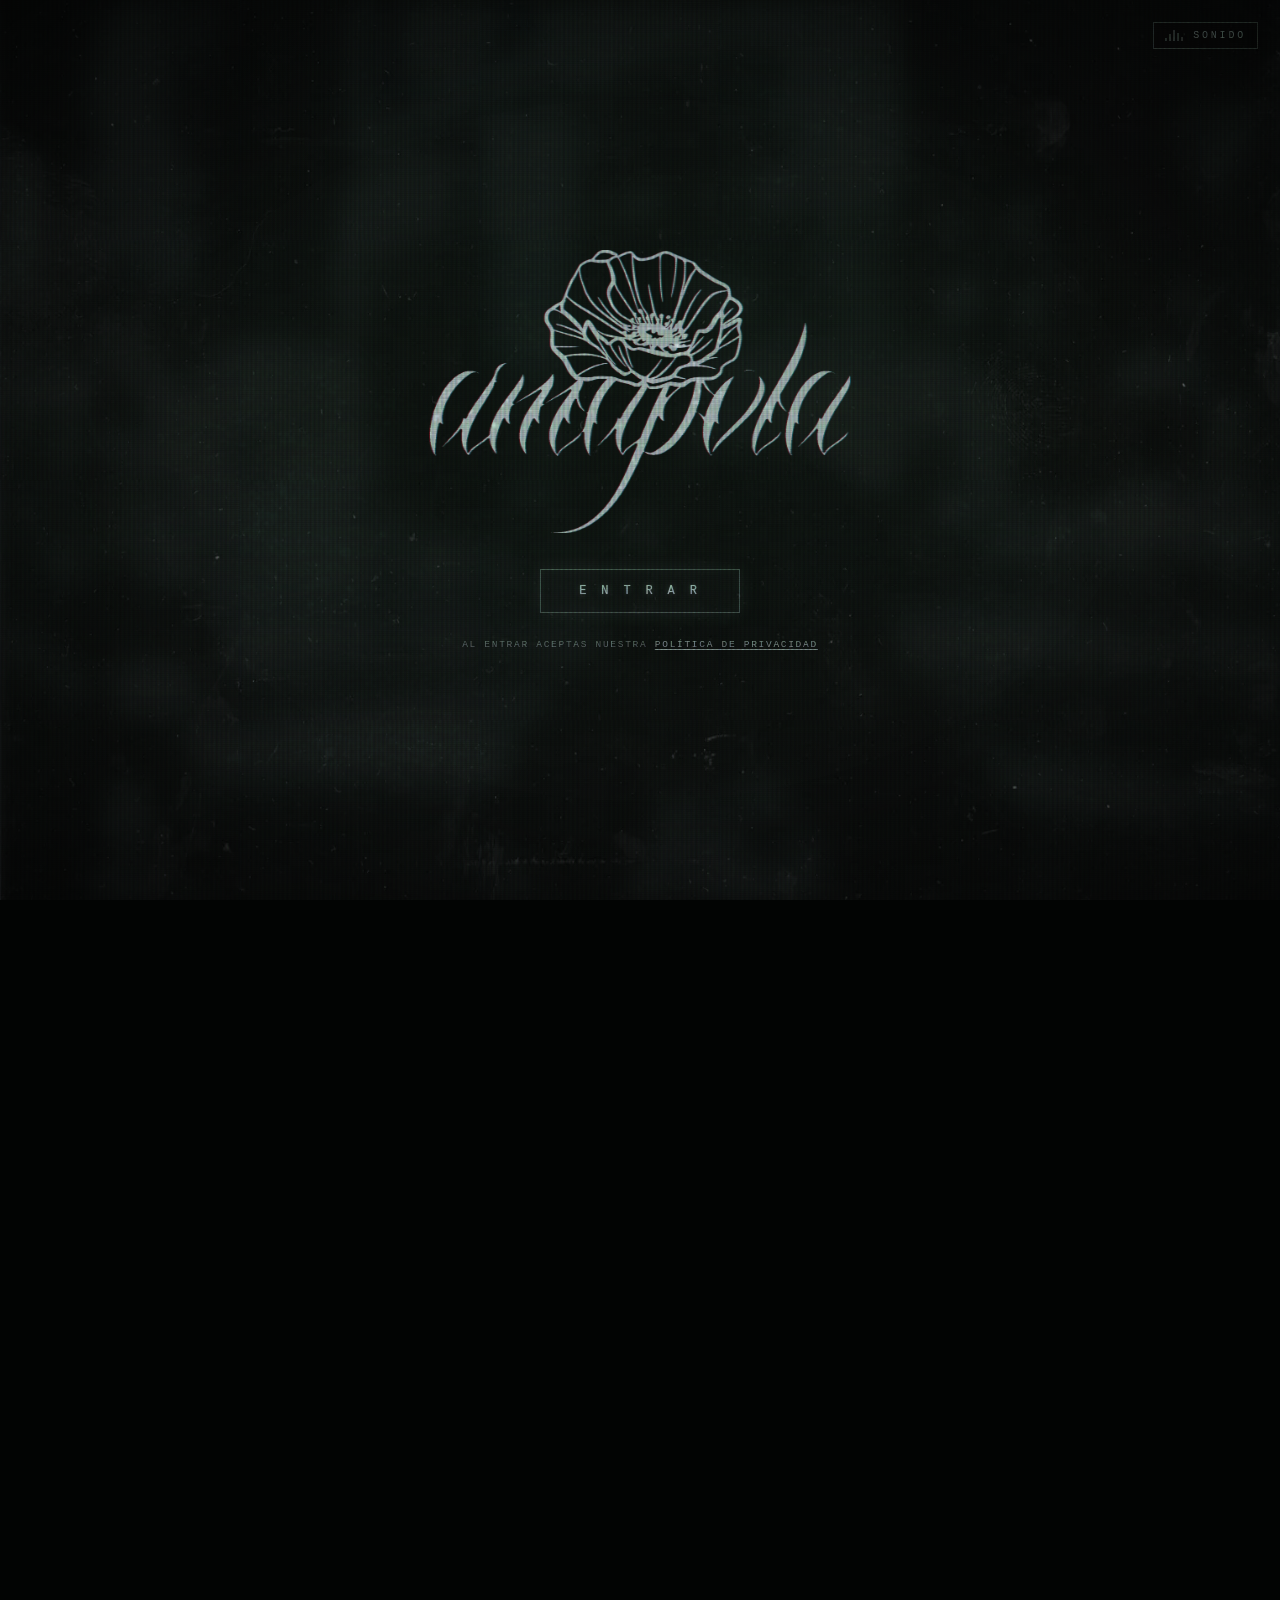
<file: index.html>
<!DOCTYPE html>
<html lang="es">
<head>
<meta charset="UTF-8">
<meta name="viewport" content="width=device-width, initial-scale=1, viewport-fit=cover">
<title>amapola — un colectivo musical</title>
<meta name="description" content="amapola — colectivo musical independiente del noroeste de México.">
<meta name="theme-color" content="#020403">
<meta property="og:title" content="amapola — un colectivo musical">
<meta property="og:description" content="Colectivo musical independiente del noroeste de México.">
<meta property="og:type" content="website">
<link rel="preconnect" href="https://fonts.googleapis.com">
<link rel="preconnect" href="https://fonts.gstatic.com" crossorigin>
<link href="https://fonts.googleapis.com/css2?family=Inter:wght@400;500;600;900&display=swap" rel="stylesheet">
<link rel="preload" href="/assets/fonts/HN33-ThinExt.woff2" as="font" type="font/woff2" crossorigin>
<link rel="preload" href="/assets/fonts/WHTPNYPX.woff2" as="font" type="font/woff2" crossorigin>
<link rel="stylesheet" href="/styles.css">
<noscript><style>.js-reveal{opacity:1;transform:none}</style></noscript>
</head>
<body data-splash="on">

  <a class="skip-link" href="#contenido">saltar al contenido</a>

  <!-- texture stack -->
  <div class="tex-vhs"></div>
  <div class="tex-dust"></div>
  <div class="tex-crt"></div>
  <div class="crt-vignette"></div>

  <!-- splash / gate -->
  <div class="splash" id="splash">
    <div class="splash-bg"></div>
    <button class="sound-toggle" id="soundToggle" aria-pressed="false">
      <span class="waveform"><i></i><i></i><i></i><i></i><i></i></span>
      <span class="sound-label">SONIDO</span>
    </button>
    <div class="splash-inner">
      <img class="logo logo--chromatic" src="/assets/logo.webp" alt="amapola" width="1000" height="675">
      <button class="enter-btn" id="enterBtn">E N T R A R</button>
      <p class="splash-consent">Al entrar aceptas nuestra <a href="/privacy">política de privacidad</a></p>
    </div>
  </div>

  <div class="site" id="site">

    <header class="topbar">
      <a class="brand-mark" href="#top" aria-label="amapola — inicio">
        <img src="/assets/logo.webp" alt="amapola" width="1000" height="675">
      </a>
      <nav class="topnav">
        <a href="/music">MÚSICA</a>
        <a href="/visuals">GALERIA 43</a>
        <a href="/archive">ARCHIVO</a>
        <a href="#newsletter">BOLETÍN</a>
        <a href="/shop">TIENDA</a>
      </nav>
      <div class="topbar-right">
        <button class="sound-toggle sound-toggle--mini" aria-pressed="false">
          <span class="waveform"><i></i><i></i><i></i><i></i><i></i></span>
        </button>
      </div>
    </header>

    <main id="contenido">

    <section class="hero" id="top">
      <div class="hero-media">
        <img src="/assets/hero.webp" alt="" width="1920" height="1080" fetchpriority="high">
      </div>
      <div class="hero-tint"></div>
      <div class="scanlines"></div>
      <div class="hero-content">
        <h1 class="hero-title">
          <img class="logo logo--hero logo--chromatic" src="/assets/logo.webp" alt="amapola" width="1000" height="675">
        </h1>
        <p class="hero-tag">UN COLECTIVO MUSICAL</p>
      </div>
      <div class="hero-corner hero-corner--l">EST. 2018</div>
      <div class="hero-corner hero-corner--r">SAN LUIS RIO COLORADO, SONORA</div>
    </section>

    <div class="section-head">
      <span class="section-bracket">[ CATÁLOGO ]</span>
      <span class="section-rule"></span>
      <span class="section-meta">2019 — 2026 · 04 ENTRADAS</span>
    </div>

    <section class="releases">

      <article class="card js-reveal">
        <div class="card-media">
          <img src="/assets/puntero-digital.webp" alt="Puntero Digital" width="800" height="800" loading="lazy" decoding="async">
          <span class="card-index">Nº 01</span>
          <span class="card-flag">NUEVO</span>
          <div class="card-glitch"></div>
          <a class="card-cover-link" href="/release/puntero-digital" aria-label="Puntero Digital"></a>
        </div>
        <div class="card-body">
          <div class="card-meta-row">2026 <span class="sep">/</span> SLRC, MX</div>
          <h2 class="card-title">puntero digital</h2>
          <div class="card-tracks">↳ NUEVO LANZAMIENTO</div>
        </div>
      </article>

      <article class="card js-reveal">
        <div class="card-media">
          <img src="/assets/whereubeen.webp" alt="whereubeen?" width="900" height="900" loading="lazy" decoding="async">
          <span class="card-index">Nº 02</span>
          <div class="card-glitch"></div>
          <a class="card-cover-link" href="/release/whereubeen" aria-label="whereubeen?"></a>
        </div>
        <div class="card-body">
          <div class="card-meta-row">LP <span class="sep">/</span> 2026 <span class="sep">/</span> SLRC, MX</div>
          <h2 class="card-title">whereubeen?</h2>
          <div class="card-tracks">↳ ÁLBUM DE LARGA DURACIÓN</div>
          <div class="card-links">
            <a href="https://open.spotify.com/album/632565r6RcVTuAkJDRQpH2" target="_blank" rel="noopener">SPOTIFY</a>
            <a href="https://music.apple.com/us/album/whereubeen/1872922840" target="_blank" rel="noopener">APPLE</a>
            <a href="https://www.youtube.com/playlist?list=PLlBxHbHklCb3pOS8tPpJTxy-UsUrBur3-" target="_blank" rel="noopener">YOUTUBE</a>
            <a href="https://tidal.com/album/493806085" target="_blank" rel="noopener">TIDAL</a>
            <a href="https://soundcloud.com/amapolamp3/sets/whereubeen" target="_blank" rel="noopener">SOUNDCLOUD</a>
          </div>
        </div>
      </article>

      <article class="card js-reveal">
        <div class="card-media">
          <img src="/assets/9018.webp" alt="noventadieciocho" width="900" height="900" loading="lazy" decoding="async">
          <span class="card-index">Nº 03</span>
          <div class="card-glitch"></div>
          <a class="card-cover-link" href="/release/noventadieciocho" aria-label="noventadieciocho"></a>
        </div>
        <div class="card-body">
          <div class="card-meta-row">EP <span class="sep">/</span> 2022 <span class="sep">/</span> SLRC, MX</div>
          <h2 class="card-title">noventadieciocho</h2>
          <div class="card-tracks">↳ DURACIÓN EXTENDIDA</div>
          <div class="card-links">
            <a href="https://soundcloud.com/amapolamp3/sets/noventadieciocho" target="_blank" rel="noopener">SOUNDCLOUD</a>
          </div>
        </div>
      </article>

      <article class="card js-reveal">
        <div class="card-media">
          <img src="/assets/svvtchbld.webp" alt="svvtchbld" width="900" height="900" loading="lazy" decoding="async">
          <span class="card-index">Nº 04</span>
          <div class="card-glitch"></div>
          <a class="card-cover-link" href="/release/svvtchbld" aria-label="svvtchbld"></a>
        </div>
        <div class="card-body">
          <div class="card-meta-row">EP <span class="sep">/</span> 2019 <span class="sep">/</span> SLRC, MX</div>
          <h2 class="card-title">svvtchbld</h2>
          <div class="card-tracks">↳ DURACIÓN EXTENDIDA</div>
          <div class="card-links">
            <a href="https://www.youtube.com/playlist?list=PLlBxHbHklCb0Af8dfH_g1gRUKHFAsKae1" target="_blank" rel="noopener">YOUTUBE</a>
            <a href="https://soundcloud.com/amapolamp3/sets/svvitchblade" target="_blank" rel="noopener">SOUNDCLOUD</a>
          </div>
        </div>
      </article>

    </section>

    <div class="section-head" id="newsletter">
      <span class="section-bracket">[ TRANSMISIÓN ]</span>
      <span class="section-rule"></span>
      <span class="section-meta">PRIVADO · SIN ALGORITMOS</span>
    </div>

    <section class="news-band">
      <div class="terminal js-reveal">
        <div class="terminal-bar">
          <span>AMAPOLA // BOLETÍN</span>
          <span class="terminal-bar-meta">SIN SPAM</span>
        </div>
        <div class="terminal-body">
          <h2 class="terminal-title">suscríbete al vacío</h2>
          <p class="terminal-text">Lanzamientos, visuales, releases del archivo — línea directa. Una vez al mes, nunca más. Sin spam, sin reventa.</p>
          <form class="news-form" id="newsForm">
            <span class="news-form-prompt">&gt;</span>
            <input type="email" placeholder="TRANSMITIR _" aria-label="Correo electrónico" autocomplete="email" spellcheck="false" required>
            <button type="submit">ENVIAR</button>
          </form>
          <div class="form-status" id="formStatus"></div>
        </div>
      </div>
    </section>

    <section class="stubs">
      <a class="stub js-reveal" href="/music">MÚSICA <span>CATÁLOGO COMPLETO</span></a>
      <a class="stub js-reveal" href="/visuals">GALERIA 43 <span>ARCHIVO VISUAL</span></a>
      <a class="stub js-reveal" href="/archive">ARCHIVO <span>PRONTO</span></a>
      <a class="stub js-reveal" href="/shop">TIENDA <span>PRONTO</span></a>
    </section>

    </main>

    <footer class="foot">
      <div class="foot-line">© 2026 AMAPOLA // SAN LUIS RIO COLORADO, SONORA // <a href="/privacy">PRIVACIDAD</a></div>
    </footer>

  </div>

<script src="/site.js" defer></script>

</body>
</html>
</file>
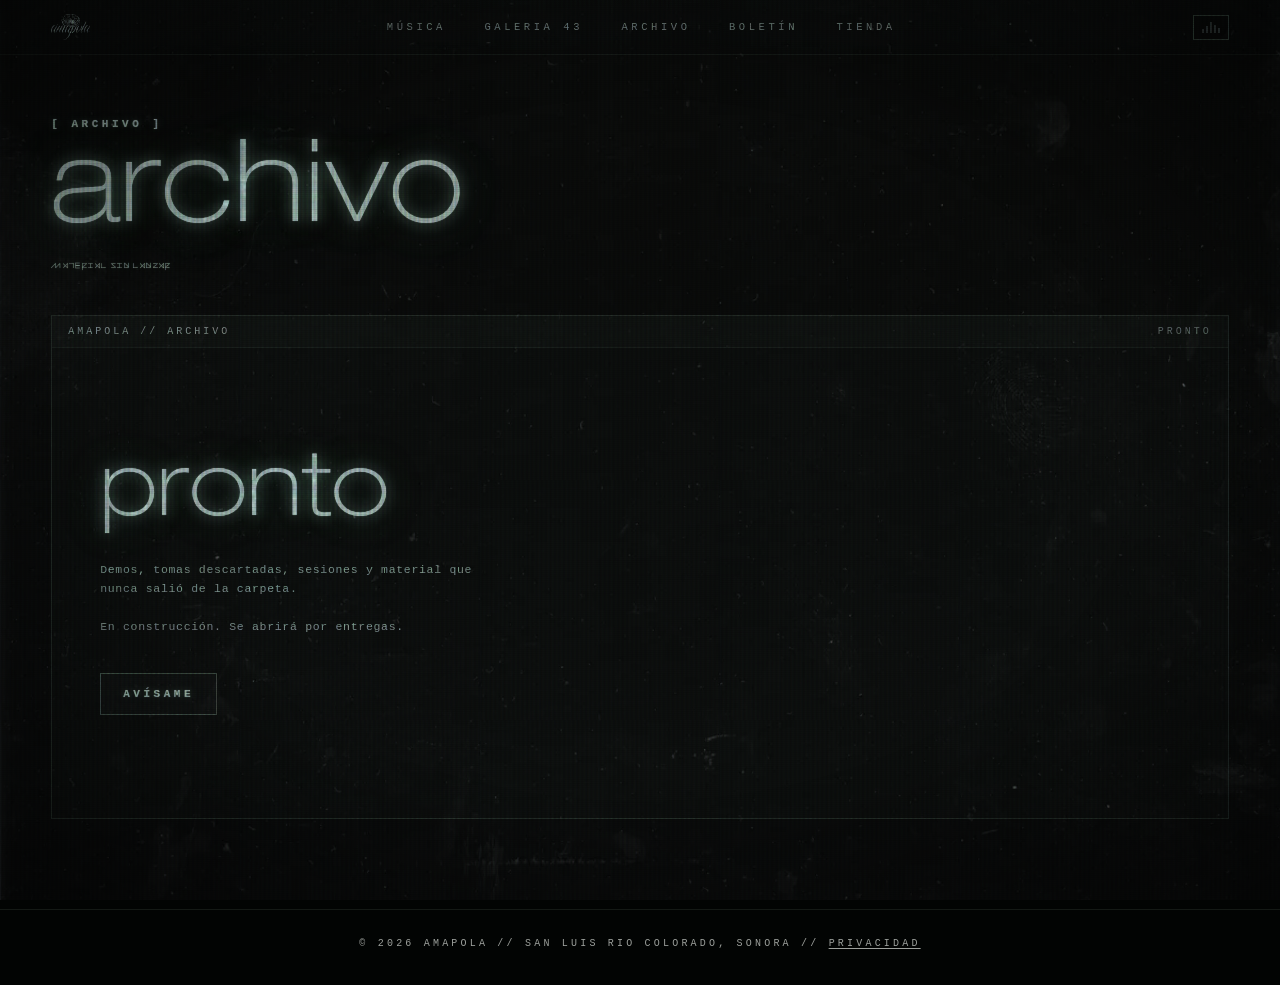
<file: archive.html>
<!DOCTYPE html>
<html lang="es">
<head>
<meta charset="UTF-8">
<meta name="viewport" content="width=device-width, initial-scale=1, viewport-fit=cover">
<title>archivo — amapola</title>
<meta name="description" content="Demos, tomas descartadas, sesiones y material que nunca salió de la carpeta.">
<meta name="theme-color" content="#020403">
<meta property="og:title" content="archivo — amapola">
<meta property="og:description" content="Demos, tomas descartadas, sesiones y material que nunca salió de la carpeta.">
<meta property="og:type" content="website">
<link rel="preconnect" href="https://fonts.googleapis.com">
<link rel="preconnect" href="https://fonts.gstatic.com" crossorigin>
<link href="https://fonts.googleapis.com/css2?family=Inter:wght@400;500;600;900&display=swap" rel="stylesheet">
<link rel="preload" href="/assets/fonts/HN33-ThinExt.woff2" as="font" type="font/woff2" crossorigin>
<link rel="preload" href="/assets/fonts/WHTPNYPX.woff2" as="font" type="font/woff2" crossorigin>
<link rel="stylesheet" href="/styles.css">
<noscript><style>.js-reveal{opacity:1;transform:none}</style></noscript>
</head>
<body data-splash="off">

  <a class="skip-link" href="#contenido">saltar al contenido</a>

  <div class="tex-vhs"></div>
  <div class="tex-dust"></div>
  <div class="tex-crt"></div>
  <div class="crt-vignette"></div>

  <div class="site">
  <header class="topbar">
    <a class="brand-mark" href="/" aria-label="amapola — inicio">
      <img src="/assets/logo.webp" alt="amapola" width="1000" height="675">
    </a>
    <nav class="topnav">
      <a href="/music">MÚSICA</a>
      <a href="/visuals">GALERIA 43</a>
      <a href="/archive">ARCHIVO</a>
      <a href="/#newsletter">BOLETÍN</a>
      <a href="/shop">TIENDA</a>
    </nav>
    <div class="topbar-right">
      <button class="sound-toggle sound-toggle--mini" aria-pressed="false">
        <span class="waveform"><i></i><i></i><i></i><i></i><i></i></span>
      </button>
    </div>
  </header>

    <main id="contenido">
    <div class="page-head">
      <span class="section-bracket">[ ARCHIVO ]</span>
      <h1 class="page-title">archivo</h1>
      <p class="page-tag">MATERIAL SIN LANZAR</p>
    </div>

    <section class="soon">
      <div class="soon-terminal js-reveal">
        <div class="terminal-bar">
          <span>AMAPOLA // ARCHIVO</span>
          <span class="terminal-bar-meta">PRONTO</span>
        </div>
        <div class="terminal-body">
          <h2 class="terminal-title">pronto</h2>
          <p class="terminal-text">Demos, tomas descartadas, sesiones y material que nunca salió de la carpeta.</p>
          <p class="terminal-text">En construcción. Se abrirá por entregas.</p>
          <div class="soon-cta"><a href="/#newsletter">AVÍSAME</a></div>
        </div>
      </div>
    </section>

    </main>

  <footer class="foot">
    <div class="foot-line">© 2026 AMAPOLA // SAN LUIS RIO COLORADO, SONORA // <a href="/privacy">PRIVACIDAD</a></div>
  </footer>
  </div>

<script src="/site.js" defer></script>
</body>
</html>
</file>
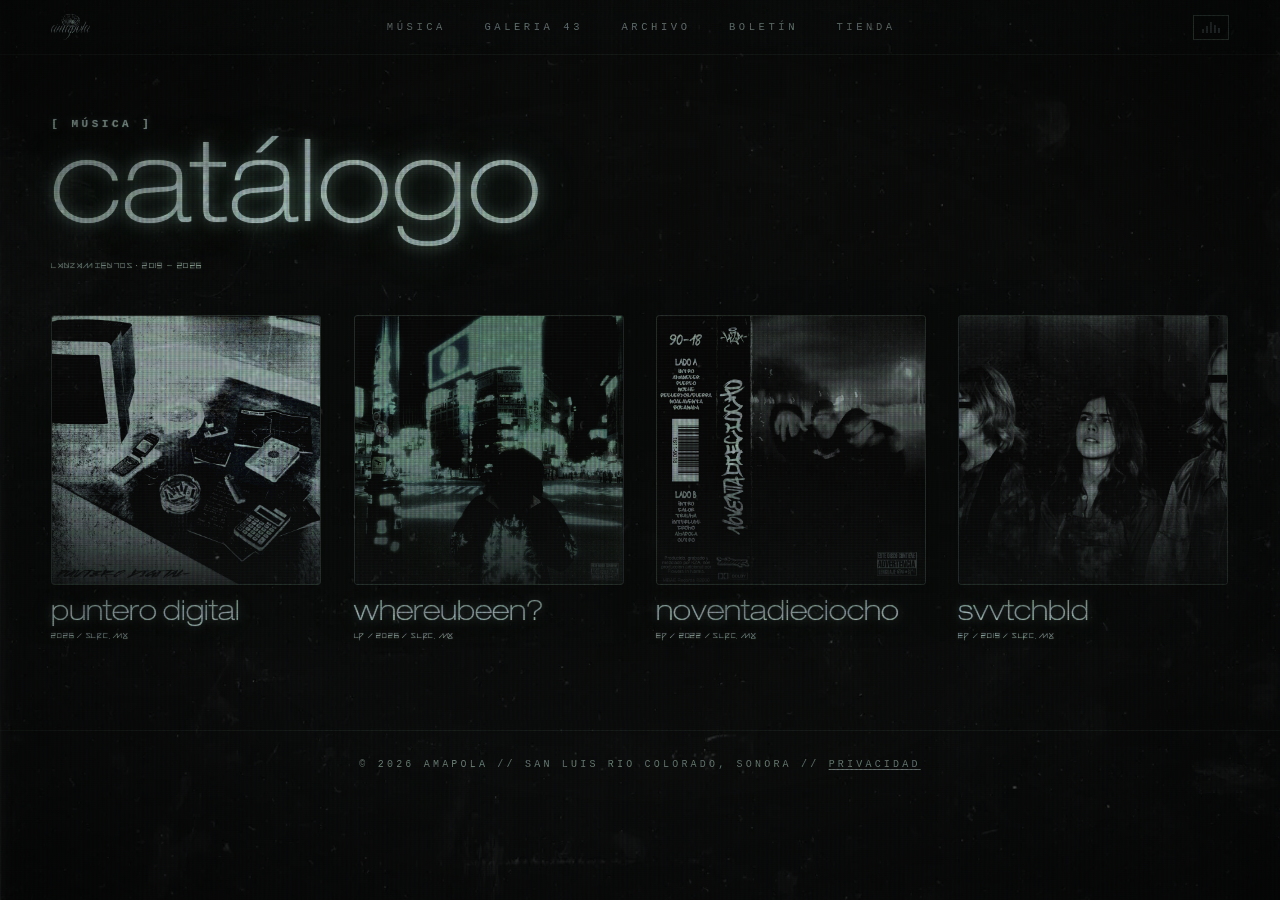
<file: music.html>
<!DOCTYPE html>
<html lang="es">
<head>
<meta charset="UTF-8">
<meta name="viewport" content="width=device-width, initial-scale=1, viewport-fit=cover">
<title>catálogo — amapola</title>
<meta name="description" content="Catálogo completo de lanzamientos de amapola, 2019 — 2026.">
<meta name="theme-color" content="#020403">
<meta property="og:title" content="catálogo — amapola">
<meta property="og:description" content="Catálogo completo de lanzamientos de amapola, 2019 — 2026.">
<meta property="og:type" content="website">
<link rel="preconnect" href="https://fonts.googleapis.com">
<link rel="preconnect" href="https://fonts.gstatic.com" crossorigin>
<link href="https://fonts.googleapis.com/css2?family=Inter:wght@400;500;600;900&display=swap" rel="stylesheet">
<link rel="preload" href="/assets/fonts/HN33-ThinExt.woff2" as="font" type="font/woff2" crossorigin>
<link rel="preload" href="/assets/fonts/WHTPNYPX.woff2" as="font" type="font/woff2" crossorigin>
<link rel="stylesheet" href="/styles.css">
<noscript><style>.js-reveal{opacity:1;transform:none}</style></noscript>
</head>
<body data-splash="off">

  <a class="skip-link" href="#contenido">saltar al contenido</a>

  <div class="tex-vhs"></div>
  <div class="tex-dust"></div>
  <div class="tex-crt"></div>
  <div class="crt-vignette"></div>

  <div class="site">
  <header class="topbar">
    <a class="brand-mark" href="/" aria-label="amapola — inicio">
      <img src="/assets/logo.webp" alt="amapola" width="1000" height="675">
    </a>
    <nav class="topnav">
      <a href="/music">MÚSICA</a>
      <a href="/visuals">GALERIA 43</a>
      <a href="/archive">ARCHIVO</a>
      <a href="/#newsletter">BOLETÍN</a>
      <a href="/shop">TIENDA</a>
    </nav>
    <div class="topbar-right">
      <button class="sound-toggle sound-toggle--mini" aria-pressed="false">
        <span class="waveform"><i></i><i></i><i></i><i></i><i></i></span>
      </button>
    </div>
  </header>

    <main id="contenido">
    <div class="page-head">
      <span class="section-bracket">[ MÚSICA ]</span>
      <h1 class="page-title">catálogo</h1>
      <p class="page-tag">LANZAMIENTOS · 2019 — 2026</p>
    </div>

    <section class="gallery">

      <a class="gallery-tile js-reveal" href="/release/puntero-digital">
        <div class="gallery-tile-frame">
          <img src="/assets/puntero-digital.webp" alt="puntero digital" width="800" height="800" loading="lazy" decoding="async">
        </div>
        <div class="gallery-tile-info">
          <h2 class="gallery-tile-title">puntero digital</h2>
          <div class="gallery-tile-meta">2026 <span class="sep">/</span> SLRC, MX</div>
        </div>
      </a>

      <a class="gallery-tile js-reveal" href="/release/whereubeen">
        <div class="gallery-tile-frame">
          <img src="/assets/whereubeen.webp" alt="whereubeen?" width="900" height="900" loading="lazy" decoding="async">
        </div>
        <div class="gallery-tile-info">
          <h2 class="gallery-tile-title">whereubeen?</h2>
          <div class="gallery-tile-meta">LP <span class="sep">/</span> 2026 <span class="sep">/</span> SLRC, MX</div>
        </div>
      </a>

      <a class="gallery-tile js-reveal" href="/release/noventadieciocho">
        <div class="gallery-tile-frame">
          <img src="/assets/9018.webp" alt="noventadieciocho" width="900" height="900" loading="lazy" decoding="async">
        </div>
        <div class="gallery-tile-info">
          <h2 class="gallery-tile-title">noventadieciocho</h2>
          <div class="gallery-tile-meta">EP <span class="sep">/</span> 2022 <span class="sep">/</span> SLRC, MX</div>
        </div>
      </a>

      <a class="gallery-tile js-reveal" href="/release/svvtchbld">
        <div class="gallery-tile-frame">
          <img src="/assets/svvtchbld.webp" alt="svvtchbld" width="900" height="900" loading="lazy" decoding="async">
        </div>
        <div class="gallery-tile-info">
          <h2 class="gallery-tile-title">svvtchbld</h2>
          <div class="gallery-tile-meta">EP <span class="sep">/</span> 2019 <span class="sep">/</span> SLRC, MX</div>
        </div>
      </a>
    </section>

    </main>

  <footer class="foot">
    <div class="foot-line">© 2026 AMAPOLA // SAN LUIS RIO COLORADO, SONORA // <a href="/privacy">PRIVACIDAD</a></div>
  </footer>
  </div>

<script src="/site.js" defer></script>
</body>
</html>
</file>
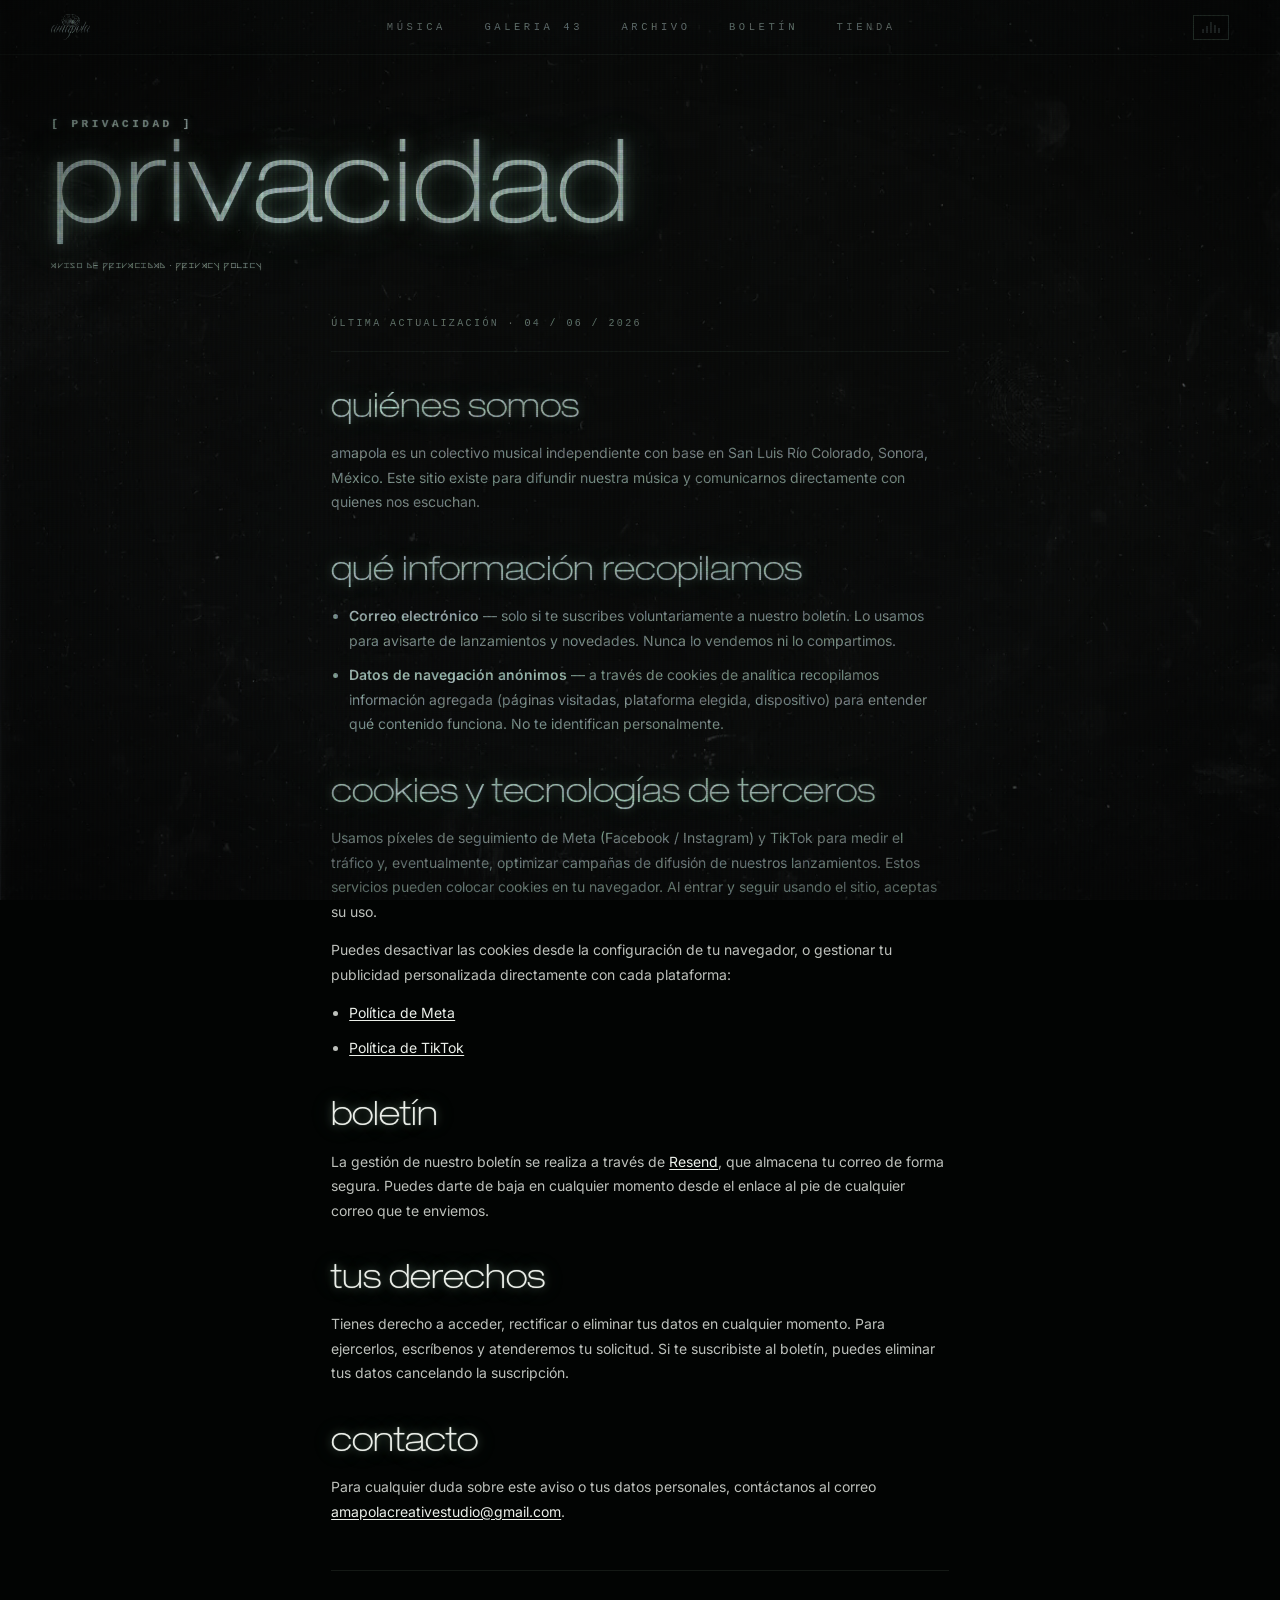
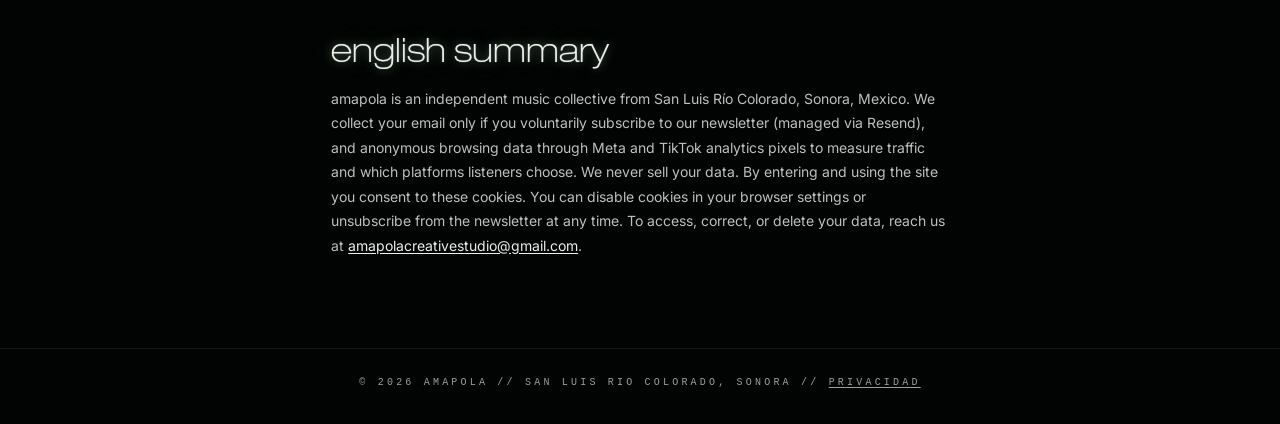
<file: privacy.html>
<!DOCTYPE html>
<html lang="es">
<head>
<meta charset="UTF-8">
<meta name="viewport" content="width=device-width, initial-scale=1, viewport-fit=cover">
<title>privacidad — amapola</title>
<meta name="description" content="Aviso de privacidad de amapola — colectivo musical independiente de San Luis Río Colorado, Sonora.">
<meta name="theme-color" content="#020403">
<meta property="og:title" content="privacidad — amapola">
<meta property="og:description" content="Aviso de privacidad de amapola — colectivo musical independiente de San Luis Río Colorado, Sonora.">
<meta property="og:type" content="website">
<link rel="preconnect" href="https://fonts.googleapis.com">
<link rel="preconnect" href="https://fonts.gstatic.com" crossorigin>
<link href="https://fonts.googleapis.com/css2?family=Inter:wght@400;500;600;900&display=swap" rel="stylesheet">
<link rel="preload" href="/assets/fonts/HN33-ThinExt.woff2" as="font" type="font/woff2" crossorigin>
<link rel="preload" href="/assets/fonts/WHTPNYPX.woff2" as="font" type="font/woff2" crossorigin>
<link rel="stylesheet" href="/styles.css">
</head>
<body data-splash="off">

  <a class="skip-link" href="#contenido">saltar al contenido</a>

  <div class="tex-vhs"></div>
  <div class="tex-dust"></div>
  <div class="tex-crt"></div>
  <div class="crt-vignette"></div>

  <div class="site">
  <header class="topbar">
    <a class="brand-mark" href="/" aria-label="amapola — inicio">
      <img src="/assets/logo.webp" alt="amapola" width="1000" height="675">
    </a>
    <nav class="topnav">
      <a href="/music">MÚSICA</a>
      <a href="/visuals">GALERIA 43</a>
      <a href="/archive">ARCHIVO</a>
      <a href="/#newsletter">BOLETÍN</a>
      <a href="/shop">TIENDA</a>
    </nav>
    <div class="topbar-right">
      <button class="sound-toggle sound-toggle--mini" aria-pressed="false">
        <span class="waveform"><i></i><i></i><i></i><i></i><i></i></span>
      </button>
    </div>
  </header>

    <main id="contenido">
    <div class="page-head">
      <span class="section-bracket">[ PRIVACIDAD ]</span>
      <h1 class="page-title">privacidad</h1>
      <p class="page-tag">AVISO DE PRIVACIDAD · PRIVACY POLICY</p>
    </div>

    <section class="prose">
      <p class="updated">Última actualización · 04 / 06 / 2026</p>

      <h2>Quiénes somos</h2>
      <p>amapola es un colectivo musical independiente con base en San Luis Río Colorado, Sonora, México. Este sitio existe para difundir nuestra música y comunicarnos directamente con quienes nos escuchan.</p>

      <h2>Qué información recopilamos</h2>
      <ul>
        <li><strong>Correo electrónico</strong> — solo si te suscribes voluntariamente a nuestro boletín. Lo usamos para avisarte de lanzamientos y novedades. Nunca lo vendemos ni lo compartimos.</li>
        <li><strong>Datos de navegación anónimos</strong> — a través de cookies de analítica recopilamos información agregada (páginas visitadas, plataforma elegida, dispositivo) para entender qué contenido funciona. No te identifican personalmente.</li>
      </ul>

      <h2>Cookies y tecnologías de terceros</h2>
      <p>Usamos píxeles de seguimiento de Meta (Facebook / Instagram) y TikTok para medir el tráfico y, eventualmente, optimizar campañas de difusión de nuestros lanzamientos. Estos servicios pueden colocar cookies en tu navegador. Al entrar y seguir usando el sitio, aceptas su uso.</p>
      <p>Puedes desactivar las cookies desde la configuración de tu navegador, o gestionar tu publicidad personalizada directamente con cada plataforma:</p>
      <ul>
        <li><a href="https://www.facebook.com/privacy/policy/" target="_blank" rel="noopener">Política de Meta</a></li>
        <li><a href="https://www.tiktok.com/legal/page/row/privacy-policy/en" target="_blank" rel="noopener">Política de TikTok</a></li>
      </ul>

      <h2>Boletín</h2>
      <p>La gestión de nuestro boletín se realiza a través de <a href="https://resend.com/legal/privacy-policy" target="_blank" rel="noopener">Resend</a>, que almacena tu correo de forma segura. Puedes darte de baja en cualquier momento desde el enlace al pie de cualquier correo que te enviemos.</p>

      <h2>Tus derechos</h2>
      <p>Tienes derecho a acceder, rectificar o eliminar tus datos en cualquier momento. Para ejercerlos, escríbenos y atenderemos tu solicitud. Si te suscribiste al boletín, puedes eliminar tus datos cancelando la suscripción.</p>

      <h2>Contacto</h2>
      <p>Para cualquier duda sobre este aviso o tus datos personales, contáctanos al correo <a href="mailto:amapolacreativestudio@gmail.com">amapolacreativestudio@gmail.com</a>.</p>

      <div class="lang-divider">
        <h2>English summary</h2>
        <p>amapola is an independent music collective from San Luis Río Colorado, Sonora, Mexico. We collect your email only if you voluntarily subscribe to our newsletter (managed via Resend), and anonymous browsing data through Meta and TikTok analytics pixels to measure traffic and which platforms listeners choose. We never sell your data. By entering and using the site you consent to these cookies. You can disable cookies in your browser settings or unsubscribe from the newsletter at any time. To access, correct, or delete your data, reach us at <a href="mailto:amapolacreativestudio@gmail.com">amapolacreativestudio@gmail.com</a>.</p>
      </div>
    </section>

    </main>

  <footer class="foot">
    <div class="foot-line">© 2026 AMAPOLA // SAN LUIS RIO COLORADO, SONORA // <a href="/privacy">PRIVACIDAD</a></div>
  </footer>
  </div>

<script src="/site.js" defer></script>
</body>
</html>
</file>
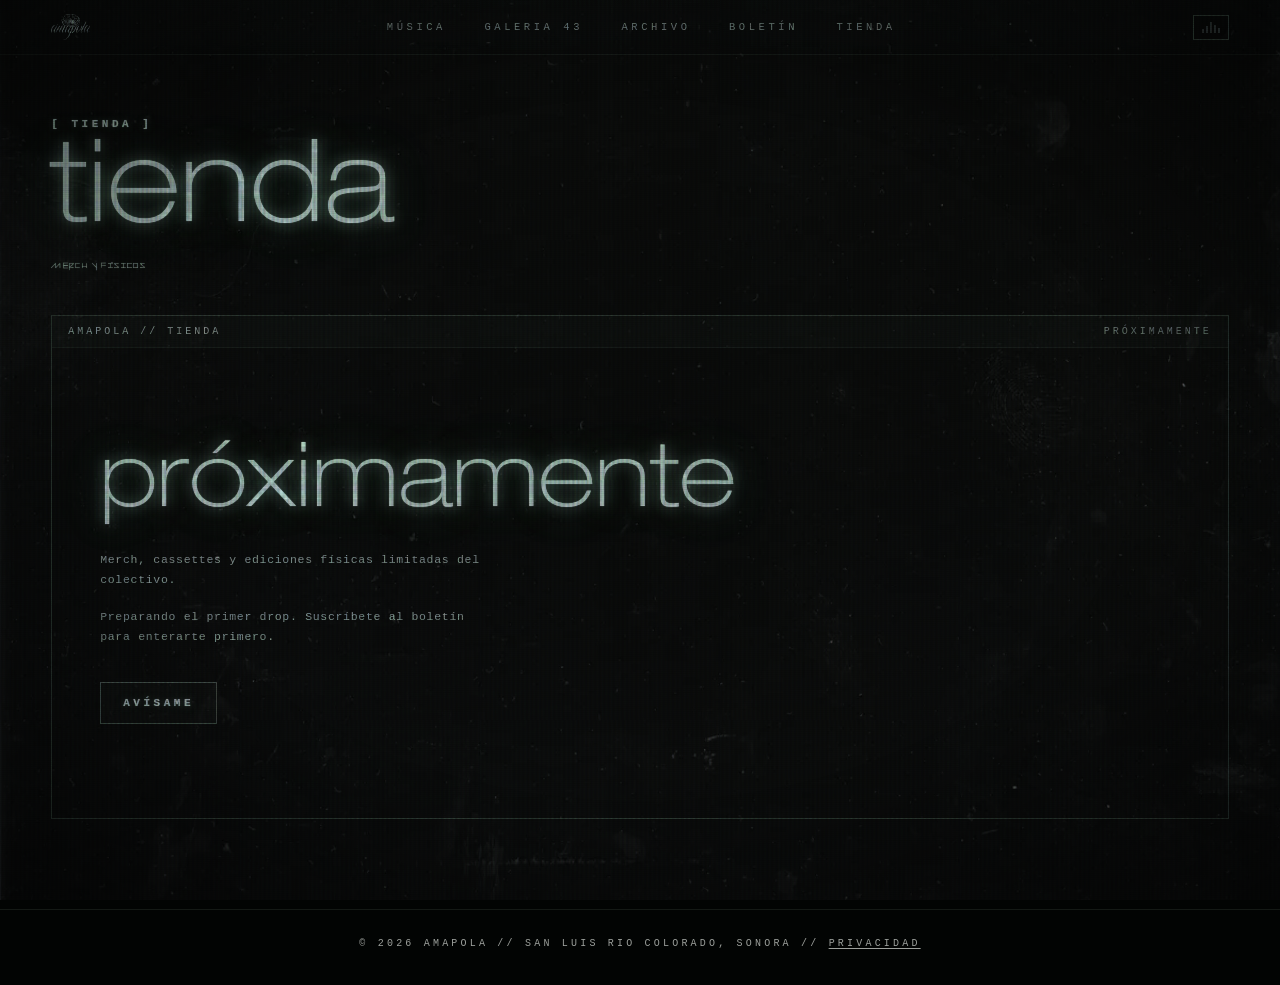
<file: shop.html>
<!DOCTYPE html>
<html lang="es">
<head>
<meta charset="UTF-8">
<meta name="viewport" content="width=device-width, initial-scale=1, viewport-fit=cover">
<title>tienda — amapola</title>
<meta name="description" content="Merch, cassettes y ediciones físicas limitadas del colectivo.">
<meta name="theme-color" content="#020403">
<meta property="og:title" content="tienda — amapola">
<meta property="og:description" content="Merch, cassettes y ediciones físicas limitadas del colectivo.">
<meta property="og:type" content="website">
<link rel="preconnect" href="https://fonts.googleapis.com">
<link rel="preconnect" href="https://fonts.gstatic.com" crossorigin>
<link href="https://fonts.googleapis.com/css2?family=Inter:wght@400;500;600;900&display=swap" rel="stylesheet">
<link rel="preload" href="/assets/fonts/HN33-ThinExt.woff2" as="font" type="font/woff2" crossorigin>
<link rel="preload" href="/assets/fonts/WHTPNYPX.woff2" as="font" type="font/woff2" crossorigin>
<link rel="stylesheet" href="/styles.css">
<noscript><style>.js-reveal{opacity:1;transform:none}</style></noscript>
</head>
<body data-splash="off">

  <a class="skip-link" href="#contenido">saltar al contenido</a>

  <div class="tex-vhs"></div>
  <div class="tex-dust"></div>
  <div class="tex-crt"></div>
  <div class="crt-vignette"></div>

  <div class="site">
  <header class="topbar">
    <a class="brand-mark" href="/" aria-label="amapola — inicio">
      <img src="/assets/logo.webp" alt="amapola" width="1000" height="675">
    </a>
    <nav class="topnav">
      <a href="/music">MÚSICA</a>
      <a href="/visuals">GALERIA 43</a>
      <a href="/archive">ARCHIVO</a>
      <a href="/#newsletter">BOLETÍN</a>
      <a href="/shop">TIENDA</a>
    </nav>
    <div class="topbar-right">
      <button class="sound-toggle sound-toggle--mini" aria-pressed="false">
        <span class="waveform"><i></i><i></i><i></i><i></i><i></i></span>
      </button>
    </div>
  </header>

    <main id="contenido">
    <div class="page-head">
      <span class="section-bracket">[ TIENDA ]</span>
      <h1 class="page-title">tienda</h1>
      <p class="page-tag">MERCH Y FÍSICOS</p>
    </div>

    <section class="soon">
      <div class="soon-terminal soon-terminal--locked js-reveal">
        <div class="terminal-bar">
          <span>AMAPOLA // TIENDA</span>
          <span class="terminal-bar-meta">PRÓXIMAMENTE</span>
        </div>
        <div class="terminal-body">
          <h2 class="terminal-title">próximamente</h2>
          <p class="terminal-text">Merch, cassettes y ediciones físicas limitadas del colectivo.</p>
          <p class="terminal-text">Preparando el primer drop. Suscríbete al boletín para enterarte primero.</p>
          <div class="soon-cta"><a href="/#newsletter">AVÍSAME</a></div>
        </div>
      </div>
    </section>

    </main>

  <footer class="foot">
    <div class="foot-line">© 2026 AMAPOLA // SAN LUIS RIO COLORADO, SONORA // <a href="/privacy">PRIVACIDAD</a></div>
  </footer>
  </div>

<script src="/site.js" defer></script>
</body>
</html>
</file>
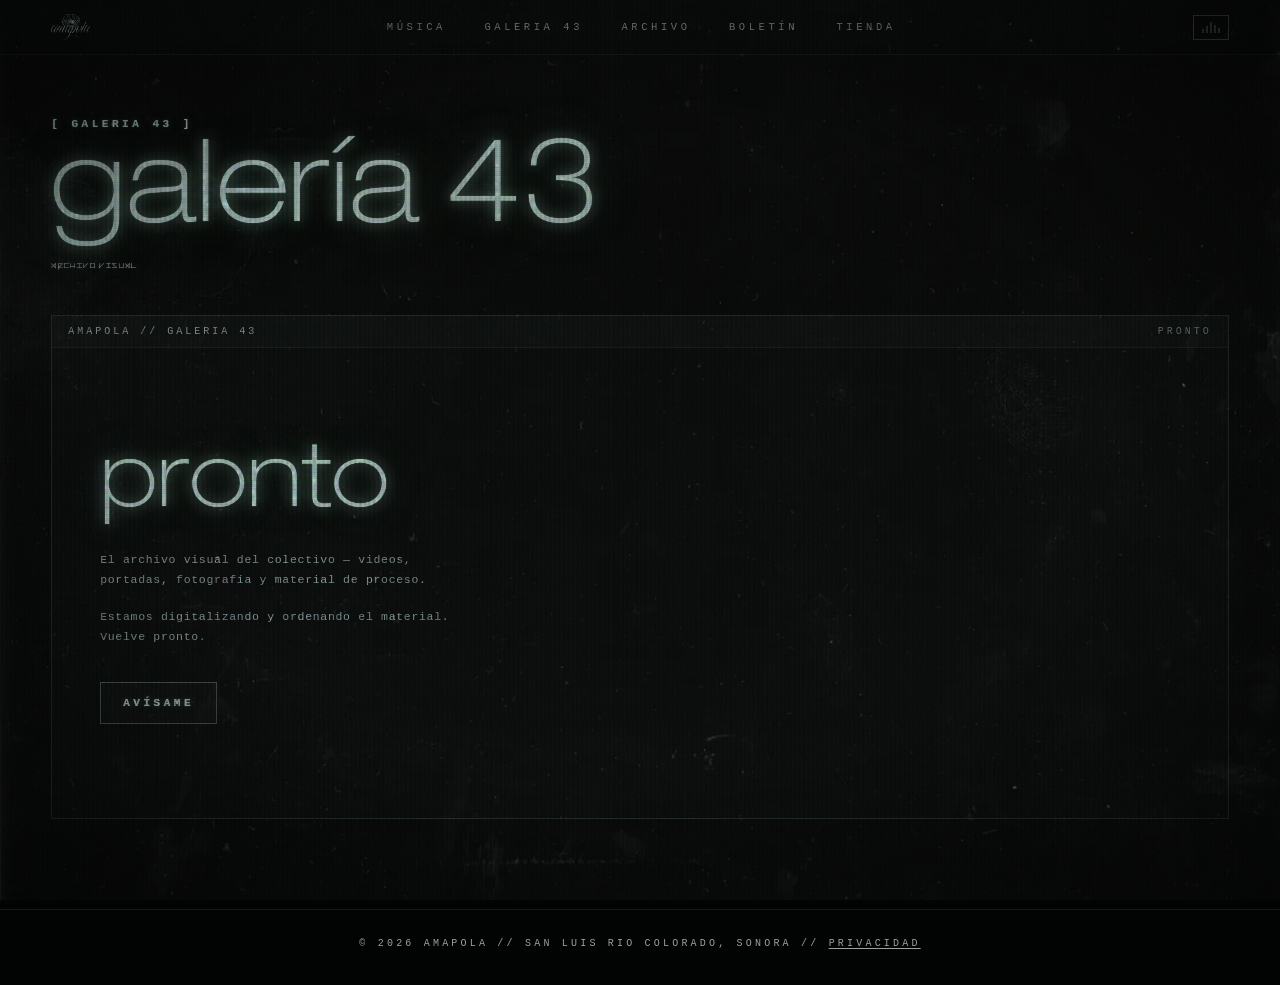
<file: visuals.html>
<!DOCTYPE html>
<html lang="es">
<head>
<meta charset="UTF-8">
<meta name="viewport" content="width=device-width, initial-scale=1, viewport-fit=cover">
<title>galería 43 — amapola</title>
<meta name="description" content="El archivo visual del colectivo — videos, portadas, fotografía y material de proceso.">
<meta name="theme-color" content="#020403">
<meta property="og:title" content="galería 43 — amapola">
<meta property="og:description" content="El archivo visual del colectivo — videos, portadas, fotografía y material de proceso.">
<meta property="og:type" content="website">
<link rel="preconnect" href="https://fonts.googleapis.com">
<link rel="preconnect" href="https://fonts.gstatic.com" crossorigin>
<link href="https://fonts.googleapis.com/css2?family=Inter:wght@400;500;600;900&display=swap" rel="stylesheet">
<link rel="preload" href="/assets/fonts/HN33-ThinExt.woff2" as="font" type="font/woff2" crossorigin>
<link rel="preload" href="/assets/fonts/WHTPNYPX.woff2" as="font" type="font/woff2" crossorigin>
<link rel="stylesheet" href="/styles.css">
<noscript><style>.js-reveal{opacity:1;transform:none}</style></noscript>
</head>
<body data-splash="off">

  <a class="skip-link" href="#contenido">saltar al contenido</a>

  <div class="tex-vhs"></div>
  <div class="tex-dust"></div>
  <div class="tex-crt"></div>
  <div class="crt-vignette"></div>

  <div class="site">
  <header class="topbar">
    <a class="brand-mark" href="/" aria-label="amapola — inicio">
      <img src="/assets/logo.webp" alt="amapola" width="1000" height="675">
    </a>
    <nav class="topnav">
      <a href="/music">MÚSICA</a>
      <a href="/visuals">GALERIA 43</a>
      <a href="/archive">ARCHIVO</a>
      <a href="/#newsletter">BOLETÍN</a>
      <a href="/shop">TIENDA</a>
    </nav>
    <div class="topbar-right">
      <button class="sound-toggle sound-toggle--mini" aria-pressed="false">
        <span class="waveform"><i></i><i></i><i></i><i></i><i></i></span>
      </button>
    </div>
  </header>

    <main id="contenido">
    <div class="page-head">
      <span class="section-bracket">[ GALERIA 43 ]</span>
      <h1 class="page-title">galería 43</h1>
      <p class="page-tag">ARCHIVO VISUAL</p>
    </div>

    <section class="soon">
      <div class="soon-terminal js-reveal">
        <div class="terminal-bar">
          <span>AMAPOLA // GALERIA 43</span>
          <span class="terminal-bar-meta">PRONTO</span>
        </div>
        <div class="terminal-body">
          <h2 class="terminal-title">pronto</h2>
          <p class="terminal-text">El archivo visual del colectivo — videos, portadas, fotografía y material de proceso.</p>
          <p class="terminal-text">Estamos digitalizando y ordenando el material. Vuelve pronto.</p>
          <div class="soon-cta"><a href="/#newsletter">AVÍSAME</a></div>
        </div>
      </div>
    </section>

    </main>

  <footer class="foot">
    <div class="foot-line">© 2026 AMAPOLA // SAN LUIS RIO COLORADO, SONORA // <a href="/privacy">PRIVACIDAD</a></div>
  </footer>
  </div>

<script src="/site.js" defer></script>
</body>
</html>
</file>
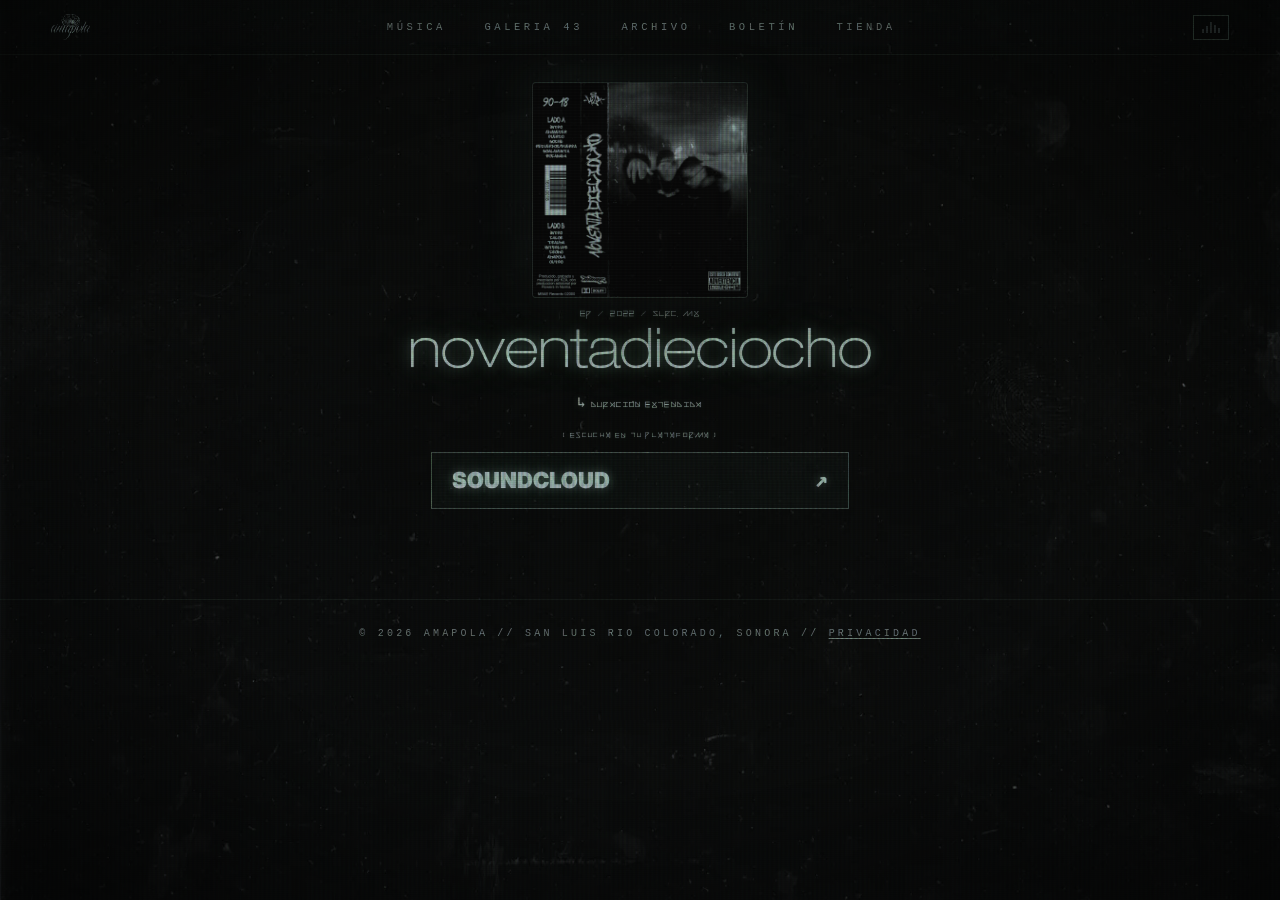
<file: release/noventadieciocho.html>
<!DOCTYPE html>
<html lang="es">
<head>
<meta charset="UTF-8">
<meta name="viewport" content="width=device-width, initial-scale=1, viewport-fit=cover">
<title>noventadieciocho — amapola</title>
<meta name="description" content="noventadieciocho — duración extendida de amapola. Escucha en tu plataforma.">
<meta name="theme-color" content="#020403">
<meta property="og:title" content="noventadieciocho — amapola">
<meta property="og:description" content="noventadieciocho — duración extendida de amapola. Escucha en tu plataforma.">
<meta property="og:type" content="website">
<link rel="preconnect" href="https://fonts.googleapis.com">
<link rel="preconnect" href="https://fonts.gstatic.com" crossorigin>
<link href="https://fonts.googleapis.com/css2?family=Inter:wght@400;500;600;900&display=swap" rel="stylesheet">
<link rel="preload" href="/assets/fonts/HN33-ThinExt.woff2" as="font" type="font/woff2" crossorigin>
<link rel="preload" href="/assets/fonts/WHTPNYPX.woff2" as="font" type="font/woff2" crossorigin>
<link rel="stylesheet" href="/styles.css">
<noscript><style>.js-reveal{opacity:1;transform:none}</style></noscript>
</head>
<body data-splash="off">

  <a class="skip-link" href="#contenido">saltar al contenido</a>

  <div class="tex-vhs"></div>
  <div class="tex-dust"></div>
  <div class="tex-crt"></div>
  <div class="crt-vignette"></div>

  <div class="site">
  <header class="topbar">
    <a class="brand-mark" href="/" aria-label="amapola — inicio">
      <img src="/assets/logo.webp" alt="amapola" width="1000" height="675">
    </a>
    <nav class="topnav">
      <a href="/music">MÚSICA</a>
      <a href="/visuals">GALERIA 43</a>
      <a href="/archive">ARCHIVO</a>
      <a href="/#newsletter">BOLETÍN</a>
      <a href="/shop">TIENDA</a>
    </nav>
    <div class="topbar-right">
      <button class="sound-toggle sound-toggle--mini" aria-pressed="false">
        <span class="waveform"><i></i><i></i><i></i><i></i><i></i></span>
      </button>
    </div>
  </header>

    <main id="contenido">
    <section class="release-hero">
      <div class="release-hero-cover">
        <img src="/assets/9018.webp" alt="noventadieciocho" width="900" height="900" loading="lazy" decoding="async">
      </div>
      <div class="release-hero-meta"> EP <span class="sep">/</span> 2022 <span class="sep">/</span> SLRC, MX </div>
      <h1 class="release-hero-title">noventadieciocho</h1>
      <p class="page-tag">↳ DURACIÓN EXTENDIDA</p>
    </section>

    <section class="release-platforms">
      <div class="release-platforms-head">[ ESCUCHA EN TU PLATAFORMA ]</div>
        <a class="platform-link js-reveal" href="https://soundcloud.com/amapolamp3/sets/noventadieciocho" target="_blank" rel="noopener">
          <span>SOUNDCLOUD</span><span class="platform-link-arrow">↗</span>
        </a>
    </section>

    </main>

  <footer class="foot">
    <div class="foot-line">© 2026 AMAPOLA // SAN LUIS RIO COLORADO, SONORA // <a href="/privacy">PRIVACIDAD</a></div>
  </footer>
  </div>

<script src="/site.js" defer></script>
</body>
</html>
</file>
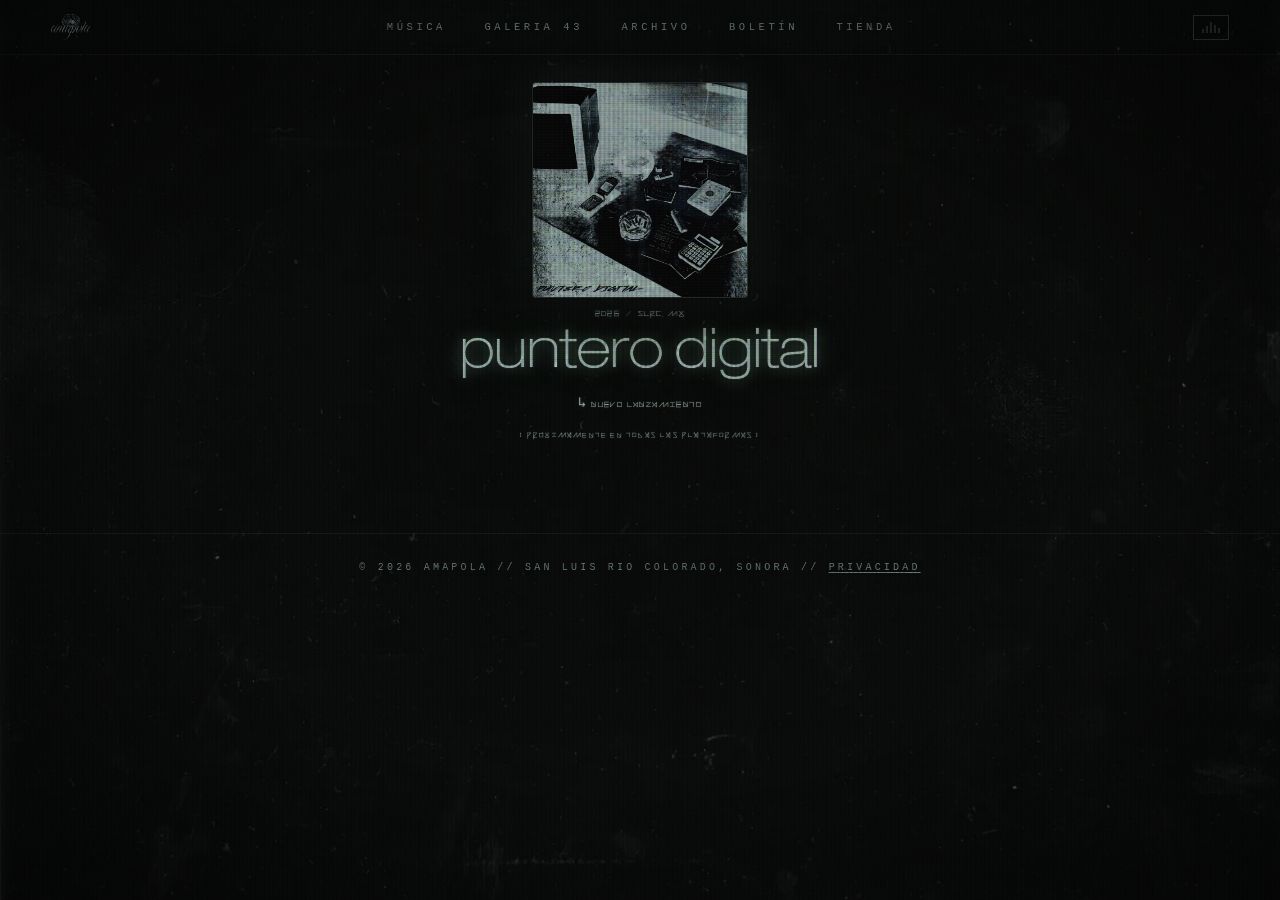
<file: release/puntero-digital.html>
<!DOCTYPE html>
<html lang="es">
<head>
<meta charset="UTF-8">
<meta name="viewport" content="width=device-width, initial-scale=1, viewport-fit=cover">
<title>puntero digital — amapola</title>
<meta name="description" content="puntero digital — nuevo lanzamiento de amapola. Escucha en tu plataforma.">
<meta name="theme-color" content="#020403">
<meta property="og:title" content="puntero digital — amapola">
<meta property="og:description" content="puntero digital — nuevo lanzamiento de amapola. Escucha en tu plataforma.">
<meta property="og:type" content="website">
<link rel="preconnect" href="https://fonts.googleapis.com">
<link rel="preconnect" href="https://fonts.gstatic.com" crossorigin>
<link href="https://fonts.googleapis.com/css2?family=Inter:wght@400;500;600;900&display=swap" rel="stylesheet">
<link rel="preload" href="/assets/fonts/HN33-ThinExt.woff2" as="font" type="font/woff2" crossorigin>
<link rel="preload" href="/assets/fonts/WHTPNYPX.woff2" as="font" type="font/woff2" crossorigin>
<link rel="stylesheet" href="/styles.css">
</head>
<body data-splash="off">

  <a class="skip-link" href="#contenido">saltar al contenido</a>

  <div class="tex-vhs"></div>
  <div class="tex-dust"></div>
  <div class="tex-crt"></div>
  <div class="crt-vignette"></div>

  <div class="site">
  <header class="topbar">
    <a class="brand-mark" href="/" aria-label="amapola — inicio">
      <img src="/assets/logo.webp" alt="amapola" width="1000" height="675">
    </a>
    <nav class="topnav">
      <a href="/music">MÚSICA</a>
      <a href="/visuals">GALERIA 43</a>
      <a href="/archive">ARCHIVO</a>
      <a href="/#newsletter">BOLETÍN</a>
      <a href="/shop">TIENDA</a>
    </nav>
    <div class="topbar-right">
      <button class="sound-toggle sound-toggle--mini" aria-pressed="false">
        <span class="waveform"><i></i><i></i><i></i><i></i><i></i></span>
      </button>
    </div>
  </header>

    <main id="contenido">
    <section class="release-hero">
      <div class="release-hero-cover">
        <img src="/assets/puntero-digital.webp" alt="puntero digital" width="800" height="800" loading="lazy" decoding="async">
      </div>
      <div class="release-hero-meta"> 2026 <span class="sep">/</span> SLRC, MX </div>
      <h1 class="release-hero-title">puntero digital</h1>
      <p class="page-tag">↳ NUEVO LANZAMIENTO</p>
    </section>

    <section class="release-platforms">
      <div class="release-platforms-head">[ PRÓXIMAMENTE EN TODAS LAS PLATAFORMAS ]</div>
    </section>

    </main>

  <footer class="foot">
    <div class="foot-line">© 2026 AMAPOLA // SAN LUIS RIO COLORADO, SONORA // <a href="/privacy">PRIVACIDAD</a></div>
  </footer>
  </div>

<script src="/site.js" defer></script>
</body>
</html>
</file>
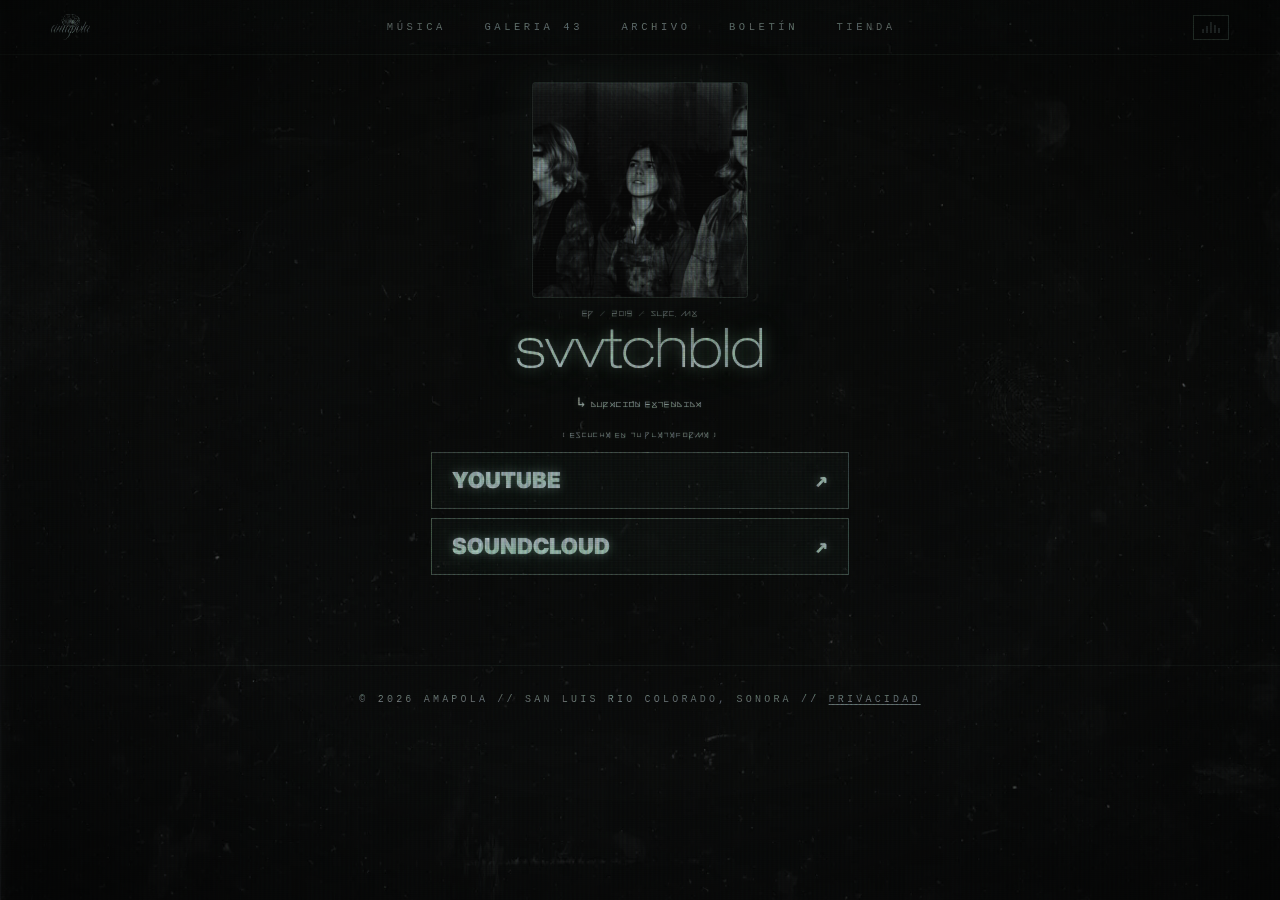
<file: release/svvtchbld.html>
<!DOCTYPE html>
<html lang="es">
<head>
<meta charset="UTF-8">
<meta name="viewport" content="width=device-width, initial-scale=1, viewport-fit=cover">
<title>svvtchbld — amapola</title>
<meta name="description" content="svvtchbld — duración extendida de amapola. Escucha en tu plataforma.">
<meta name="theme-color" content="#020403">
<meta property="og:title" content="svvtchbld — amapola">
<meta property="og:description" content="svvtchbld — duración extendida de amapola. Escucha en tu plataforma.">
<meta property="og:type" content="website">
<link rel="preconnect" href="https://fonts.googleapis.com">
<link rel="preconnect" href="https://fonts.gstatic.com" crossorigin>
<link href="https://fonts.googleapis.com/css2?family=Inter:wght@400;500;600;900&display=swap" rel="stylesheet">
<link rel="preload" href="/assets/fonts/HN33-ThinExt.woff2" as="font" type="font/woff2" crossorigin>
<link rel="preload" href="/assets/fonts/WHTPNYPX.woff2" as="font" type="font/woff2" crossorigin>
<link rel="stylesheet" href="/styles.css">
<noscript><style>.js-reveal{opacity:1;transform:none}</style></noscript>
</head>
<body data-splash="off">

  <a class="skip-link" href="#contenido">saltar al contenido</a>

  <div class="tex-vhs"></div>
  <div class="tex-dust"></div>
  <div class="tex-crt"></div>
  <div class="crt-vignette"></div>

  <div class="site">
  <header class="topbar">
    <a class="brand-mark" href="/" aria-label="amapola — inicio">
      <img src="/assets/logo.webp" alt="amapola" width="1000" height="675">
    </a>
    <nav class="topnav">
      <a href="/music">MÚSICA</a>
      <a href="/visuals">GALERIA 43</a>
      <a href="/archive">ARCHIVO</a>
      <a href="/#newsletter">BOLETÍN</a>
      <a href="/shop">TIENDA</a>
    </nav>
    <div class="topbar-right">
      <button class="sound-toggle sound-toggle--mini" aria-pressed="false">
        <span class="waveform"><i></i><i></i><i></i><i></i><i></i></span>
      </button>
    </div>
  </header>

    <main id="contenido">
    <section class="release-hero">
      <div class="release-hero-cover">
        <img src="/assets/svvtchbld.webp" alt="svvtchbld" width="900" height="900" loading="lazy" decoding="async">
      </div>
      <div class="release-hero-meta"> EP <span class="sep">/</span> 2019 <span class="sep">/</span> SLRC, MX </div>
      <h1 class="release-hero-title">svvtchbld</h1>
      <p class="page-tag">↳ DURACIÓN EXTENDIDA</p>
    </section>

    <section class="release-platforms">
      <div class="release-platforms-head">[ ESCUCHA EN TU PLATAFORMA ]</div>
        <a class="platform-link js-reveal" href="https://www.youtube.com/playlist?list=PLlBxHbHklCb0Af8dfH_g1gRUKHFAsKae1" target="_blank" rel="noopener">
          <span>YOUTUBE</span><span class="platform-link-arrow">↗</span>
        </a>
        <a class="platform-link js-reveal" href="https://soundcloud.com/amapolamp3/sets/svvitchblade" target="_blank" rel="noopener">
          <span>SOUNDCLOUD</span><span class="platform-link-arrow">↗</span>
        </a>
    </section>

    </main>

  <footer class="foot">
    <div class="foot-line">© 2026 AMAPOLA // SAN LUIS RIO COLORADO, SONORA // <a href="/privacy">PRIVACIDAD</a></div>
  </footer>
  </div>

<script src="/site.js" defer></script>
</body>
</html>
</file>
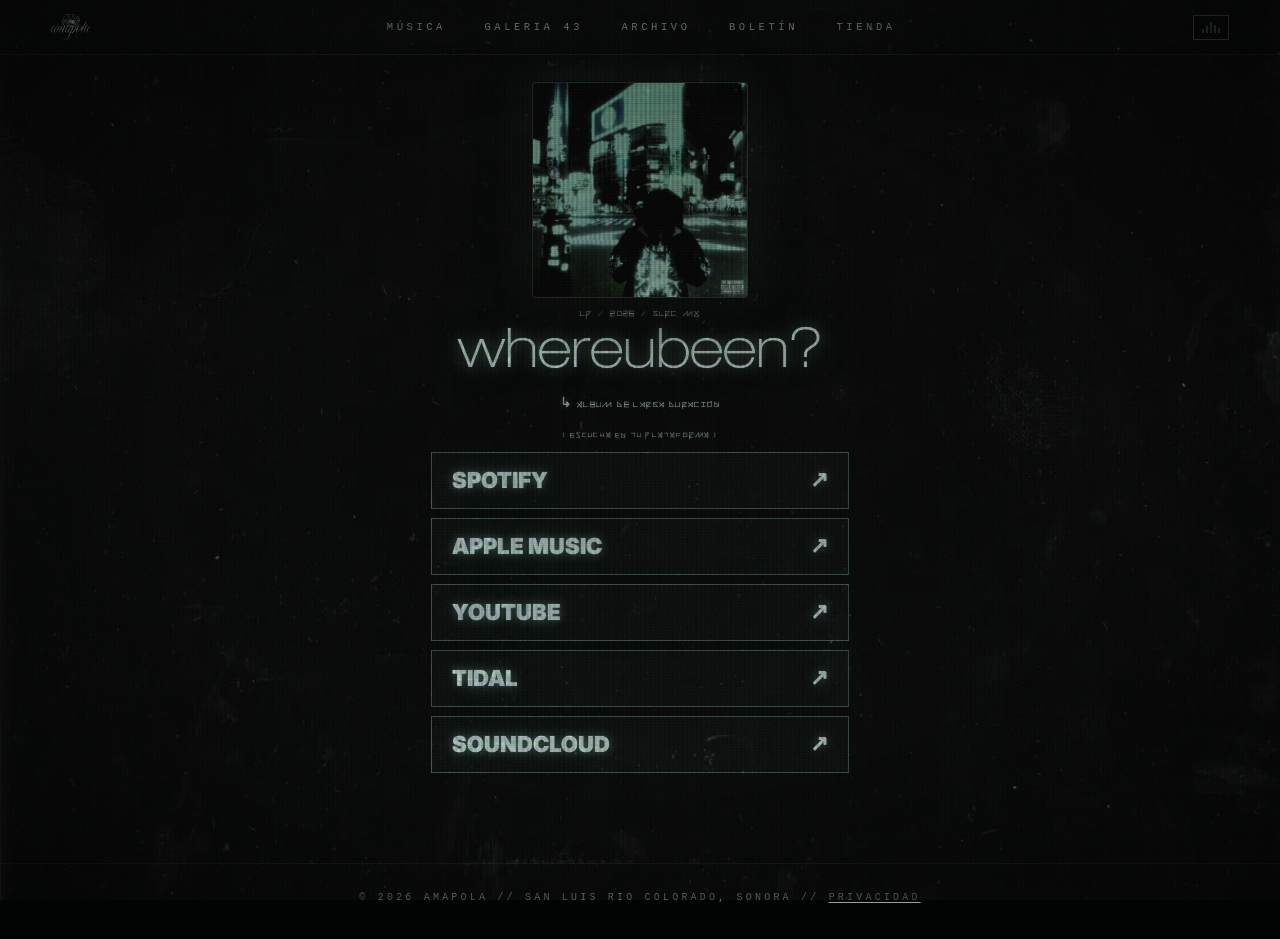
<file: release/whereubeen.html>
<!DOCTYPE html>
<html lang="es">
<head>
<meta charset="UTF-8">
<meta name="viewport" content="width=device-width, initial-scale=1, viewport-fit=cover">
<title>whereubeen? — amapola</title>
<meta name="description" content="whereubeen? — álbum de larga duración de amapola. Escucha en tu plataforma.">
<meta name="theme-color" content="#020403">
<meta property="og:title" content="whereubeen? — amapola">
<meta property="og:description" content="whereubeen? — álbum de larga duración de amapola. Escucha en tu plataforma.">
<meta property="og:type" content="website">
<link rel="preconnect" href="https://fonts.googleapis.com">
<link rel="preconnect" href="https://fonts.gstatic.com" crossorigin>
<link href="https://fonts.googleapis.com/css2?family=Inter:wght@400;500;600;900&display=swap" rel="stylesheet">
<link rel="preload" href="/assets/fonts/HN33-ThinExt.woff2" as="font" type="font/woff2" crossorigin>
<link rel="preload" href="/assets/fonts/WHTPNYPX.woff2" as="font" type="font/woff2" crossorigin>
<link rel="stylesheet" href="/styles.css">
<noscript><style>.js-reveal{opacity:1;transform:none}</style></noscript>
</head>
<body data-splash="off">

  <a class="skip-link" href="#contenido">saltar al contenido</a>

  <div class="tex-vhs"></div>
  <div class="tex-dust"></div>
  <div class="tex-crt"></div>
  <div class="crt-vignette"></div>

  <div class="site">
  <header class="topbar">
    <a class="brand-mark" href="/" aria-label="amapola — inicio">
      <img src="/assets/logo.webp" alt="amapola" width="1000" height="675">
    </a>
    <nav class="topnav">
      <a href="/music">MÚSICA</a>
      <a href="/visuals">GALERIA 43</a>
      <a href="/archive">ARCHIVO</a>
      <a href="/#newsletter">BOLETÍN</a>
      <a href="/shop">TIENDA</a>
    </nav>
    <div class="topbar-right">
      <button class="sound-toggle sound-toggle--mini" aria-pressed="false">
        <span class="waveform"><i></i><i></i><i></i><i></i><i></i></span>
      </button>
    </div>
  </header>

    <main id="contenido">
    <section class="release-hero">
      <div class="release-hero-cover">
        <img src="/assets/whereubeen.webp" alt="whereubeen?" width="900" height="900" loading="lazy" decoding="async">
      </div>
      <div class="release-hero-meta"> LP <span class="sep">/</span> 2026 <span class="sep">/</span> SLRC, MX </div>
      <h1 class="release-hero-title">whereubeen?</h1>
      <p class="page-tag">↳ ÁLBUM DE LARGA DURACIÓN</p>
    </section>

    <section class="release-platforms">
      <div class="release-platforms-head">[ ESCUCHA EN TU PLATAFORMA ]</div>
        <a class="platform-link js-reveal" href="https://open.spotify.com/album/632565r6RcVTuAkJDRQpH2" target="_blank" rel="noopener">
          <span>SPOTIFY</span><span class="platform-link-arrow">↗</span>
        </a>
        <a class="platform-link js-reveal" href="https://music.apple.com/us/album/whereubeen/1872922840" target="_blank" rel="noopener">
          <span>APPLE MUSIC</span><span class="platform-link-arrow">↗</span>
        </a>
        <a class="platform-link js-reveal" href="https://www.youtube.com/playlist?list=PLlBxHbHklCb3pOS8tPpJTxy-UsUrBur3-" target="_blank" rel="noopener">
          <span>YOUTUBE</span><span class="platform-link-arrow">↗</span>
        </a>
        <a class="platform-link js-reveal" href="https://tidal.com/album/493806085" target="_blank" rel="noopener">
          <span>TIDAL</span><span class="platform-link-arrow">↗</span>
        </a>
        <a class="platform-link js-reveal" href="https://soundcloud.com/amapolamp3/sets/whereubeen" target="_blank" rel="noopener">
          <span>SOUNDCLOUD</span><span class="platform-link-arrow">↗</span>
        </a>
    </section>

    </main>

  <footer class="foot">
    <div class="foot-line">© 2026 AMAPOLA // SAN LUIS RIO COLORADO, SONORA // <a href="/privacy">PRIVACIDAD</a></div>
  </footer>
  </div>

<script src="/site.js" defer></script>
</body>
</html>
</file>
<file: styles.css>
/* ── Custom fonts ───────────────────────────────────────────────────── */
@font-face {
  font-family: "HN33 Thin Ext";
  src: url("/assets/fonts/HN33-ThinExt.woff2") format("woff2");
  font-weight: 300;
  font-style: normal;
  font-display: swap;
}
@font-face {
  font-family: "WHTPNY PX";
  src: url("/assets/fonts/WHTPNYPX.woff2") format("woff2");
  font-weight: 400;
  font-style: normal;
  font-display: swap;
}
@font-face {
  font-family: "WHTPNY";
  src: url("/assets/fonts/WHTPNY.woff2") format("woff2");
  font-weight: 400;
  font-style: normal;
  font-display: swap;
}
@font-face {
  font-family: "WHTPNY LCD";
  src: url("/assets/fonts/WHTPNY-LCD.woff2") format("woff2");
  font-weight: 400;
  font-style: normal;
  font-display: swap;
}

/* ── Tokens ─────────────────────────────────────────────────────────── */
:root {
  --bg:        #020403;
  --bg-2:      #060807;
  --bg-card:   #080b09;
  --line:      rgba(180,200,180,0.10);
  --line-2:    rgba(180,200,180,0.22);
  /* Contorno de control: WCAG 1.4.11 pide 3.0:1. --line-2 da 1.50:1 y se
     queda para marcos decorativos, donde la regla no aplica. */
  --line-control: rgba(180,200,180,0.48);
  --line-control-hover: rgba(180,200,180,0.72);
  --text:      #ecf0ea;
  /* La pila de texturas se come ~1.5x del contraste nominal, así que estos
     alfas están calibrados sobre el render, no sobre el papel: 0.66 entrega
     4.64:1 y 0.80 entrega 7.03:1 medidos en píxeles. Ver DESIGN.md §2. */
  --text-mute: rgba(236,240,234,0.80);
  --text-dim:  rgba(236,240,234,0.66);

  /* Glow phosphor CRT */
  --glow-strong: 0 0 1px rgba(236,240,234,0.9), 0 0 14px rgba(200,230,210,0.6), 0 0 36px rgba(140,200,165,0.38), 0 0 72px rgba(80,160,110,0.2);
  --glow-medium: 0 0 1px rgba(236,240,234,0.75), 0 0 10px rgba(200,230,210,0.48), 0 0 26px rgba(140,200,165,0.26);
  --glow-soft:   0 0 1px rgba(236,240,234,0.6), 0 0 7px rgba(200,230,210,0.32), 0 0 14px rgba(140,200,165,0.18);
  --green-2:   #6a8c79;

  --maxw: 1360px;
  --pad-x: clamp(20px, 4vw, 56px);
  --gap: clamp(14px, 1.4vw, 20px);
  --r-card: 2px;

  --t-display: "HN33 Thin Ext", "Helvetica Neue", Helvetica, system-ui, sans-serif;
  --t-pixel:   "WHTPNY PX", ui-monospace, monospace;
  --t-body:    "Inter", system-ui, sans-serif;
  --t-mono:    ui-monospace, "Courier New", monospace;
}

/* ── Reset ──────────────────────────────────────────────────────────── */
*, *::before, *::after { box-sizing: border-box; }
html, body { margin: 0; padding: 0; }
html { background: #000; color-scheme: dark; }
body {
  font-family: var(--t-body);
  color: var(--text);
  background-color: var(--bg);
  -webkit-font-smoothing: antialiased;
  -moz-osx-font-smoothing: grayscale;
  text-rendering: optimizeLegibility;
  overflow-x: hidden;
  min-height: 100vh;
  min-height: 100dvh;
}
img { display: block; max-width: 100%; height: auto; }
button { font: inherit; color: inherit; background: none; border: 0; cursor: pointer; padding: 0; }
a { color: inherit; text-decoration: none; }
/* Sin esto hay ~300ms de retardo al tocar en móvil */
button, a, input, label, summary { touch-action: manipulation; }

/* ── Foco ───────────────────────────────────────────────────────────── */
:focus-visible {
  outline: 2px solid rgba(200,235,210,0.9);
  outline-offset: 3px;
}

/* ── Salto al contenido — primer tabulador del documento ────────────── */
.skip-link {
  position: fixed; top: 0; left: 0; z-index: 200;
  transform: translateY(-120%);
  padding: 12px 20px;
  font-family: var(--t-mono);
  font-size: 11px; letter-spacing: 0.24em; text-transform: uppercase;
  color: var(--text);
  background: var(--bg-2);
  border: 1px solid var(--line-control);
  border-top: 0;
  text-shadow: var(--glow-soft);
  transition: transform 180ms ease;
}
.skip-link:focus-visible { transform: translateY(0); }

/* La cabecera h1 envuelve el logotipo; no debe alterar la maqueta */
.hero-title { margin: 0; line-height: 0; font-size: 0; }

/* ── Texture stack — 4 fixed layers over the whole page ─────────────── */
.tex-vhs {
  position: fixed; inset: 0; z-index: 146; pointer-events: none;
  background-image: url("/assets/vhs.webp");
  background-size: cover; background-position: center;
  mix-blend-mode: multiply; opacity: 0.55;
}
.tex-dust {
  position: fixed; inset: 0; z-index: 148; pointer-events: none;
  background-image: url("/assets/dust.webp");
  background-size: cover; background-position: center;
  mix-blend-mode: screen; opacity: 0.45;
}
.tex-crt {
  position: fixed; inset: 0; z-index: 149; pointer-events: none;
  background-image: url("/assets/crt.webp");
  background-size: 240px 240px; background-repeat: repeat;
  mix-blend-mode: overlay; opacity: 0.2;
}
.crt-vignette {
  position: fixed; inset: 0; z-index: 150; pointer-events: none;
  background: radial-gradient(ellipse at center, transparent 55%, rgba(0,0,0,0.55) 100%);
}
@media (max-width: 760px) {
  .tex-vhs { display: none; }
  .tex-crt { opacity: 0.14; }
}

.scanlines {
  position: absolute; inset: 0; pointer-events: none; z-index: 5;
  background-image: repeating-linear-gradient(to bottom,
    rgba(255,255,255,0.025) 0px, rgba(255,255,255,0.025) 1px,
    transparent 1px, transparent 3px);
  opacity: 0.55;
}

/* ── Logo ──────────────────────────────────────────────────────────── */
.logo { display: block; height: auto; width: 100%; user-select: none; -webkit-user-drag: none; }
.logo--chromatic {
  filter: drop-shadow(-1px 0 0 rgba(255,30,60,0.45)) drop-shadow(1px 0 0 rgba(40,220,255,0.42));
}

/* ── Splash ────────────────────────────────────────────────────────── */
.splash {
  position: fixed; inset: 0; z-index: 100;
  background: var(--bg); overflow: hidden;
  display: grid; place-items: center;
  transition: opacity 700ms ease, visibility 700ms ease;
}
body[data-splash="off"] .splash { opacity: 0; visibility: hidden; pointer-events: none; }
.splash-bg {
  position: absolute; inset: 0; z-index: 1;
  background:
    radial-gradient(ellipse at 50% 40%, rgba(28,60,40,0.28), transparent 60%),
    linear-gradient(180deg, #040605 0%, #080c09 60%, #040605 100%);
}
.splash-bg::after {
  content: ""; position: absolute; inset: 0; z-index: 0;
  background-image: url("/assets/whereubeen.webp");
  background-size: cover; background-position: center;
  opacity: 0.16;
  filter: blur(14px) grayscale(0.7) brightness(0.55);
}
.splash-inner {
  position: relative; z-index: 10;
  width: min(560px, 84vw);
  display: flex; flex-direction: column; align-items: center;
  gap: clamp(28px, 4vh, 44px);
}
.splash .logo { width: min(420px, 70vw); }
.enter-btn {
  border: 1px solid var(--line-control);
  padding: 14px 38px;
  font-family: var(--t-mono);
  font-size: 12px; letter-spacing: 0.32em;
  color: var(--text);
  background: rgba(255,255,255,0.02);
  text-shadow: var(--glow-soft);
  box-shadow: 0 0 18px rgba(180,210,190,0.12), inset 0 0 12px rgba(120,170,140,0.06);
  transition: background 200ms ease, border-color 200ms ease, letter-spacing 300ms ease, box-shadow 300ms ease, text-shadow 300ms ease;
}
.enter-btn:hover {
  background: rgba(255,255,255,0.05);
  border-color: var(--line-control-hover);
  letter-spacing: 0.4em;
  text-shadow: var(--glow-medium);
  box-shadow: 0 0 28px rgba(180,210,190,0.22), inset 0 0 18px rgba(120,170,140,0.1);
}
.splash-consent {
  margin: -10px 0 0;
  font-family: var(--t-mono);
  font-size: 9.5px; letter-spacing: 0.18em;
  text-transform: uppercase;
  color: rgba(236,240,234,0.55);
  text-align: center;
}
.splash-consent a { color: rgba(236,240,234,0.78); text-decoration: underline; text-underline-offset: 2px; }

/* ── Sound toggle ──────────────────────────────────────────────────── */
.sound-toggle {
  position: absolute; top: 22px; right: 22px; z-index: 50;
  display: inline-flex; align-items: center; gap: 10px;
  font-family: var(--t-mono);
  font-size: 10px; letter-spacing: 0.28em;
  color: var(--text-mute);
  padding: 7px 11px;
  border: 1px solid var(--line-control);
  background: rgba(0,0,0,0.35);
  transition: color 180ms, border-color 180ms;
}
.sound-toggle:hover { color: var(--text); border-color: var(--line-control-hover); }
.waveform { display: inline-flex; align-items: flex-end; gap: 2px; height: 11px; }
.waveform i { width: 2px; background: currentColor; animation: wf 1.4s ease-in-out infinite; }
.waveform i:nth-child(1) { height: 30%; animation-delay: 0s; }
.waveform i:nth-child(2) { height: 60%; animation-delay: .15s; }
.waveform i:nth-child(3) { height: 100%; animation-delay: .3s; }
.waveform i:nth-child(4) { height: 70%; animation-delay: .45s; }
.waveform i:nth-child(5) { height: 40%; animation-delay: .6s; }
.sound-toggle[aria-pressed="false"] .waveform i { animation-play-state: paused; opacity: 0.45; }
@keyframes wf { 0%,100% { transform: scaleY(0.4); } 50% { transform: scaleY(1); } }
.sound-toggle--mini { position: static; padding: 6px 8px; }
.sound-toggle--mini .sound-label { display: none; }

/* ── Site ──────────────────────────────────────────────────────────── */
.site { opacity: 0; transition: opacity 700ms ease 200ms; position: relative; z-index: 1; }
body[data-splash="off"] .site { opacity: 1; pointer-events: auto; }
body[data-splash="on"] .site { pointer-events: none; }

/* Topbar */
.topbar {
  position: sticky; top: 0; z-index: 40;
  display: grid; grid-template-columns: auto 1fr auto;
  align-items: center; gap: 16px;
  padding: 14px calc(var(--pad-x) + env(safe-area-inset-right))
           14px calc(var(--pad-x) + env(safe-area-inset-left));
  padding-top: calc(14px + env(safe-area-inset-top));
  background: linear-gradient(180deg, rgba(6,8,7,0.96), rgba(6,8,7,0.6) 70%, transparent);
  border-bottom: 1px solid var(--line);
}
.brand-mark { display: inline-flex; align-items: center; }
.brand-mark img { height: 26px; width: auto; opacity: 0.9; }
.topnav {
  display: flex; justify-content: center;
  gap: clamp(18px, 3vw, 44px);
  font-family: var(--t-mono);
  font-size: 10.5px; letter-spacing: 0.34em;
  color: var(--text-mute);
}
.topnav a { transition: color 160ms ease, text-shadow 200ms ease; }
.topnav a:hover { color: var(--text); text-shadow: var(--glow-soft); }
.topbar-right { display: inline-flex; align-items: center; gap: 8px; }

/* ── Hero ──────────────────────────────────────────────────────────── */
.hero {
  position: relative; width: 100%;
  min-height: 78vh; min-height: 78dvh;
  display: grid; place-items: center;
  overflow: hidden;
}
.hero-media { position: absolute; inset: 0; z-index: 1; pointer-events: none; }
.hero-media img {
  width: 100%; height: 100%; object-fit: cover; object-position: center 30%;
  filter: grayscale(1) contrast(1.15) brightness(0.42);
}
.hero-tint {
  position: absolute; inset: 0; z-index: 2;
  background:
    radial-gradient(ellipse at 50% 60%, rgba(15,36,24,0.4), transparent 65%),
    linear-gradient(180deg, rgba(4,6,5,0.25) 0%, rgba(4,6,5,0.35) 50%, rgba(4,6,5,0.85) 100%);
}
.hero-content {
  position: relative; z-index: 10;
  width: 100%; max-width: var(--maxw);
  padding: 0 var(--pad-x);
  display: flex; flex-direction: column; align-items: center; gap: 18px;
}
.hero-corner {
  position: absolute; bottom: clamp(20px, 4vh, 40px);
  font-family: var(--t-mono);
  font-size: 10px; letter-spacing: 0.32em;
  color: var(--text-mute); z-index: 10;
}
.hero-corner--l { left: var(--pad-x); }
.hero-corner--r { right: var(--pad-x); }
.logo--hero { width: min(620px, 70vw); }
.hero-tag {
  font-family: var(--t-pixel);
  font-size: 14px; letter-spacing: 0.18em;
  color: var(--text-mute);
  margin: 8px 0 0;
  text-shadow: var(--glow-soft);
}

/* ── Section divider ───────────────────────────────────────────────── */
.section-head {
  width: 100%; max-width: var(--maxw);
  margin: clamp(50px, 8vh, 90px) auto 26px;
  padding: 0 var(--pad-x);
  display: grid; grid-template-columns: auto 1fr auto;
  align-items: center; gap: 18px;
}
.section-bracket {
  font-family: var(--t-mono); font-weight: 700;
  font-size: 11px; letter-spacing: 0.32em;
  color: var(--text); text-shadow: var(--glow-soft);
}
.section-rule {
  height: 1px; width: 100%;
  background-image: linear-gradient(to right, var(--line) 0, var(--line) 4px, transparent 4px);
  background-size: 8px 1px; background-repeat: repeat-x;
  opacity: 0.7;
}
.section-meta {
  font-family: var(--t-mono);
  font-size: 10px; letter-spacing: 0.28em;
  color: var(--text-dim);
}
@media (max-width: 640px) {
  .section-head { grid-template-columns: auto 1fr; gap: 8px; }
  .section-meta { grid-column: 1 / -1; text-align: left; }
}

/* ── Releases grid ─────────────────────────────────────────────────── */
.releases {
  width: 100%; max-width: var(--maxw);
  margin: 0 auto; padding: 0 var(--pad-x);
  display: grid;
  grid-template-columns: repeat(auto-fit, minmax(280px, 1fr));
  gap: var(--gap);
}

/* ── Card ──────────────────────────────────────────────────────────── */
.card {
  position: relative;
  border: 1px solid var(--line);
  background: var(--bg-card);
  border-radius: var(--r-card);
  overflow: hidden;
  display: flex; flex-direction: column;
  isolation: isolate;
  transition: border-color 240ms ease;
  contain: layout paint;
}
.card:hover { border-color: var(--line-2); }
.card-media {
  position: relative; width: 100%;
  aspect-ratio: 4 / 3; overflow: hidden;
  border-bottom: 1px solid var(--line);
  background: linear-gradient(160deg, #232620 0%, #121410 55%, #030302 100%);
}
.card-media img {
  width: 100%; height: 100%; object-fit: cover;
  filter: grayscale(0.55) saturate(0.5) brightness(0.7) contrast(1.12);
  transition: filter 600ms ease, transform 700ms ease;
}
.card:hover .card-media img {
  filter: grayscale(0.35) saturate(0.7) brightness(0.78) contrast(1.1);
  transform: scale(1.02);
}
.card-media::after {
  content: ""; position: absolute; inset: 0; z-index: 2; pointer-events: none;
  background: linear-gradient(180deg, rgba(0,0,0,0) 0%, rgba(0,0,0,0) 50%, rgba(6,8,7,0.85) 100%);
}
.card-glitch {
  position: absolute; inset: 0; z-index: 3; pointer-events: none;
  background: repeating-linear-gradient(to bottom,
    rgba(255,255,255,0.025) 0px, rgba(255,255,255,0.025) 1px,
    transparent 1px, transparent 3px);
  opacity: 0.55;
}
.card-glitch::after {
  content: ""; position: absolute; left: 0; right: 0; top: 0; height: 5px;
  background: linear-gradient(180deg, transparent, rgba(255,255,255,0.15), transparent);
  animation: vhsline 9s linear infinite;
  animation-play-state: paused;
  will-change: transform;
}
.card:hover .card-glitch::after { animation-play-state: running; }
@keyframes vhsline {
  0%   { transform: translateY(-10%); opacity: 0; }
  10%  { opacity: 0.9; }
  60%  { opacity: 0.35; }
  100% { transform: translateY(2500%); opacity: 0; }
}
.card-index {
  position: absolute; top: 12px; left: 14px; z-index: 4;
  font-family: var(--t-pixel);
  font-size: 13px; letter-spacing: 0.04em;
  color: rgba(236,240,234,0.95);
  text-shadow: 0 1px 2px rgba(0,0,0,0.7), var(--glow-soft);
}
.card-flag {
  position: absolute; top: 12px; right: 12px; z-index: 4;
  font-family: var(--t-pixel);
  font-size: 12px; letter-spacing: 0.12em;
  color: var(--text);
  padding: 5px 9px;
  border: 1px solid rgba(236,240,234,0.6);
  background: rgba(6,8,7,0.7);
  text-shadow: var(--glow-soft);
  box-shadow: 0 0 16px rgba(180,210,190,0.22);
}
.card-cover-link { position: absolute; inset: 0; z-index: 5; color: transparent; cursor: pointer; }
.card-cover-link:hover { background: rgba(180,210,190,0.04); }
.card-body { padding: 18px 20px 22px; display: flex; flex-direction: column; gap: 10px; }
.card-meta-row {
  display: flex; align-items: center; gap: 8px; flex-wrap: wrap;
  font-family: var(--t-pixel);
  font-size: 13px; letter-spacing: 0.06em;
  color: var(--text-mute);
  text-shadow: var(--glow-soft);
}
.card-meta-row .sep { color: rgba(216,221,214,0.18); }
.card-title {
  text-wrap: balance;
  font-family: var(--t-display); font-weight: 400;
  font-size: clamp(28px, 3.2vw, 42px);
  line-height: 1; letter-spacing: 0.01em;
  margin: 4px 0 0;
  color: var(--text);
  text-transform: lowercase;
  text-shadow: var(--glow-medium);
  max-width: 100%; overflow-wrap: anywhere; word-break: break-word;
  transition: text-shadow 220ms ease;
}
.card:hover .card-title {
  text-shadow: -1px 0 0 rgba(255,30,60,0.45), 1px 0 0 rgba(40,220,255,0.4), var(--glow-medium);
}
.card-tracks {
  font-family: var(--t-pixel);
  font-size: 13px; letter-spacing: 0.04em;
  color: var(--text-mute);
  border-top: 1px dashed var(--line);
  padding-top: 10px; margin-top: 4px;
  text-shadow: var(--glow-soft);
}
.card-links {
  margin-top: 8px; display: flex; flex-wrap: wrap; gap: 4px;
  font-family: var(--t-mono);
  font-size: 9.5px; letter-spacing: 0.24em;
}
.card-links a {
  display: inline-flex; align-items: center;
  padding: 5px 9px;
  border: 1px solid var(--line-control);
  color: var(--text-mute);
  transition: border-color 180ms, color 180ms, background 180ms;
}
.card-links a:hover { color: var(--text); border-color: var(--line-control-hover); background: rgba(216,221,214,0.04); }

/* ── Newsletter — terminal box ─────────────────────────────────────── */
.news-band {
  width: 100%; max-width: var(--maxw);
  margin: clamp(60px, 9vh, 100px) auto 0;
  padding: 0 var(--pad-x);
}
.terminal { border: 1px solid var(--line-2); background: #060807; position: relative; }
.terminal-bar {
  display: flex; justify-content: space-between; align-items: center;
  padding: 10px 16px;
  border-bottom: 1px solid var(--line);
  background: rgba(216,221,214,0.025);
  font-family: var(--t-mono);
  font-size: 10px; letter-spacing: 0.3em;
  color: var(--text-mute);
}
.terminal-bar-meta { color: var(--text-dim); }
.terminal-body { padding: clamp(28px, 4vw, 48px); display: flex; flex-direction: column; gap: 16px; }
.terminal-title {
  text-wrap: balance;
  font-family: var(--t-display); font-weight: 400;
  font-size: clamp(44px, 7vw, 96px);
  line-height: 1; letter-spacing: 0.01em;
  margin: 0; color: var(--text);
  text-transform: lowercase;
  text-shadow: var(--glow-strong);
}
.terminal-text {
  font-family: var(--t-mono);
  font-size: 11.5px; line-height: 1.7; letter-spacing: 0.06em;
  color: var(--text-mute); margin: 0; max-width: 56ch;
}
.news-form {
  margin-top: 12px;
  display: grid; grid-template-columns: auto 1fr auto;
  align-items: stretch;
  border: 1px solid var(--line-control);
  background: rgba(0,0,0,0.4);
}
.news-form-prompt {
  display: inline-flex; align-items: center;
  padding: 0 14px;
  font-family: var(--t-mono); font-size: 14px;
  color: var(--green-2);
  border-right: 1px solid var(--line);
}
.news-form input {
  background: transparent; border: 0;
  padding: 16px 4px;
  color: var(--text);
  font-family: var(--t-mono);
  font-size: 13px; letter-spacing: 0.08em;
  outline: none;
}
.news-form input::placeholder { color: var(--text-dim); letter-spacing: 0.08em; }
/* El campo suprime su contorno; el foco lo marca la caja entera */
.news-form:focus-within {
  border-color: var(--line-control-hover);
  outline: 2px solid rgba(200,235,210,0.9);
  outline-offset: 3px;
}
.news-form button {
  padding: 0 22px;
  color: var(--text);
  border-left: 1px solid var(--line);
  font-family: var(--t-mono); font-weight: 700;
  font-size: 10.5px; letter-spacing: 0.32em;
  background: rgba(216,221,214,0.04);
  text-shadow: var(--glow-soft);
  transition: background 180ms, text-shadow 200ms;
}
.news-form button:hover { background: rgba(216,221,214,0.12); text-shadow: var(--glow-medium); }
.form-status {
  min-height: 14px; margin-top: 4px;
  font-family: var(--t-mono);
  font-size: 10px; letter-spacing: 0.24em;
  color: var(--text-dim);
}
.form-status[data-ok="1"] { color: var(--green-2); }

/* ── Stubs ─────────────────────────────────────────────────────────── */
.stubs {
  width: 100%; max-width: var(--maxw);
  margin: clamp(50px, 8vh, 80px) auto 0;
  padding: 0 var(--pad-x);
  display: grid;
  grid-template-columns: repeat(auto-fit, minmax(260px, 1fr));
  gap: var(--gap);
}
.stub {
  display: flex; justify-content: space-between; align-items: baseline;
  padding: 22px 24px;
  border: 1px solid var(--line-control);
  font-family: var(--t-mono);
  font-size: 11px; letter-spacing: 0.32em;
  color: var(--text-mute);
  transition: border-color 180ms, color 180ms;
}
.stub:hover { border-color: var(--line-control-hover); color: var(--text); }
.stub span { color: var(--text-dim); font-size: 9px; }

/* ── Footer ────────────────────────────────────────────────────────── */
.foot {
  margin-top: clamp(60px, 10vh, 120px);
  padding: 28px calc(var(--pad-x) + env(safe-area-inset-right))
           calc(36px + env(safe-area-inset-bottom))
           calc(var(--pad-x) + env(safe-area-inset-left));
  border-top: 1px solid var(--line);
  text-align: center;
}
.foot-line {
  font-family: var(--t-mono);
  font-size: 10px; letter-spacing: 0.32em;
  color: var(--text-dim);
}
.foot-line a { color: var(--text-dim); text-decoration: underline; text-underline-offset: 2px; }
.foot-line a:hover { color: var(--text-mute); }

/* ── Mobile ────────────────────────────────────────────────────────── */
@media (max-width: 760px) {
  .hero { min-height: 70vh; min-height: 70dvh; }
  .releases { grid-template-columns: 1fr; }
  .terminal-title { font-size: clamp(32px, 9vw, 48px); }
}
@media (max-width: 640px) {
  html, body { overflow-x: hidden; max-width: 100%; }
  .topbar {
    display: flex; flex-wrap: wrap; align-items: center; justify-content: space-between; row-gap: 10px;
    padding: calc(11px + env(safe-area-inset-top))
             calc(var(--pad-x) + env(safe-area-inset-right))
             11px
             calc(var(--pad-x) + env(safe-area-inset-left));
  }
  .topnav { display: flex !important; order: 3; width: 100%; justify-content: center; flex-wrap: wrap; gap: 8px 14px; font-size: 9.5px; letter-spacing: 0.18em; }
  .hero-corner { font-size: 8px; letter-spacing: 0.1em; bottom: 12px; line-height: 1.4; }
  .hero-corner--l { max-width: 30vw; }
  .hero-corner--r { max-width: 46vw; text-align: right; }
  .logo--hero { width: min(560px, 82vw); }
  .news-form { grid-template-columns: auto 1fr; }
  .news-form button { grid-column: 1 / -1; padding: 14px; border-left: 0; border-top: 1px solid var(--line); }
}

@media (prefers-reduced-motion: reduce) {
  *, *::before, *::after {
    animation-duration: 0.001ms !important;
    animation-iteration-count: 1 !important;   /* si no, los bucles infinitos siguen girando */
    transition-duration: 0.001ms !important;
    scroll-behavior: auto !important;
  }
}

/* ── Boot flicker — CRT power-on when the site reveals ───────────────── */
@keyframes bootFlicker {
  0%   { filter: brightness(1.9) contrast(1.35); }
  6%   { filter: brightness(0.65) contrast(1.1); }
  13%  { filter: brightness(1.5); }
  20%  { filter: brightness(0.85); }
  30%  { filter: brightness(1.15); }
  100% { filter: brightness(1) contrast(1); }
}
body[data-splash="off"] .site { animation: bootFlicker 900ms steps(1, end) 1; }

/* ── Scroll reveal ─────────────────────────────────────────────────── */
.js-reveal {
  opacity: 0; transform: translateY(22px);
  transition: opacity 640ms ease, transform 640ms ease;
  transition-delay: calc(var(--reveal-i, 0) * 70ms);
}
.js-reveal.is-visible { opacity: 1; transform: translateY(0); }

/* ── Cursor-follow glow on interactive tiles ──────────────────────── */
.card, .gallery-tile-frame, .platform-link, .stub, .terminal {
  --mx: 50%; --my: 50%;
}
.card::before, .gallery-tile-frame::before, .platform-link::after, .stub::before {
  content: ""; position: absolute; inset: 0; z-index: 6; pointer-events: none;
  opacity: 0; transition: opacity 320ms ease;
  background: radial-gradient(320px circle at var(--mx) var(--my), rgba(180,230,200,0.10), transparent 60%);
}
.card:hover::before, .gallery-tile:hover .gallery-tile-frame::before, .platform-link:hover::after, .stub:hover::before {
  opacity: 1;
}
.stub { position: relative; overflow: hidden; isolation: isolate; }


/* ── Sub-page headers ──────────────────────────────────────────────── */
.page-head {
  width: 100%; max-width: var(--maxw);
  margin: clamp(40px, 7vh, 80px) auto clamp(30px, 5vh, 56px);
  padding: 0 var(--pad-x);
  display: flex; flex-direction: column; gap: 12px; align-items: flex-start;
}
.page-title {
  text-wrap: balance;
  font-family: var(--t-display); font-weight: 400;
  font-size: clamp(56px, 9vw, 140px);
  line-height: 0.95; letter-spacing: 0.01em;
  margin: 0; color: var(--text);
  text-transform: lowercase;
  text-shadow: var(--glow-strong);
  max-width: 100%; overflow-wrap: anywhere;
}
.page-tag {
  font-family: var(--t-pixel);
  font-size: 14px; letter-spacing: 0.1em;
  color: var(--text-mute); margin: 0;
  text-shadow: var(--glow-soft);
}

/* ── Music gallery (cover tiles → release page) ─────────────────────── */
.gallery {
  width: 100%; max-width: var(--maxw);
  margin: 0 auto; padding: 0 var(--pad-x);
  display: grid;
  grid-template-columns: repeat(auto-fit, minmax(260px, 1fr));
  gap: clamp(20px, 2.5vw, 36px);
}
.gallery-tile {
  position: relative; display: flex; flex-direction: column; gap: 14px;
  color: inherit; transition: transform 360ms ease;
}
.gallery-tile:hover { transform: translateY(-4px); }
.gallery-tile-frame {
  position: relative; aspect-ratio: 1 / 1;
  border: 1px solid var(--line-2);
  background: var(--bg-card);
  overflow: hidden; isolation: isolate; contain: layout paint;
  border-radius: 4px;
  box-shadow:
    0 0 0 1px rgba(0,0,0,0.4),
    0 14px 40px rgba(0,0,0,0.55),
    inset 0 1px 0 rgba(236,240,234,0.08),
    inset 0 -20px 30px rgba(0,0,0,0.35);
  transition: box-shadow 360ms ease, border-color 240ms ease;
}
.gallery-tile:hover .gallery-tile-frame {
  border-color: rgba(236,240,234,0.42);
  box-shadow:
    0 0 0 1px rgba(0,0,0,0.4),
    0 18px 50px rgba(0,0,0,0.6),
    0 0 28px rgba(180,210,190,0.22),
    inset 0 1px 0 rgba(236,240,234,0.12),
    inset 0 -20px 30px rgba(0,0,0,0.35);
}
.gallery-tile-frame img {
  width: 100%; height: 100%; object-fit: cover;
  filter: grayscale(0.45) saturate(0.6) brightness(0.82) contrast(1.08);
  transition: filter 600ms ease, transform 700ms ease;
}
.gallery-tile:hover .gallery-tile-frame img {
  filter: grayscale(0.2) saturate(0.85) brightness(0.9);
  transform: scale(1.03);
}
.gallery-tile-frame::before {
  content: ""; position: absolute; inset: 0; z-index: 3; pointer-events: none;
  background: repeating-linear-gradient(to bottom,
    rgba(255,255,255,0.022) 0px, rgba(255,255,255,0.022) 1px,
    transparent 1px, transparent 3px);
  opacity: 0.55;
}
.gallery-tile-frame::after {
  content: ""; position: absolute; inset: 0; z-index: 2; pointer-events: none;
  background: linear-gradient(180deg, rgba(0,0,0,0) 0%, rgba(0,0,0,0) 55%, rgba(6,8,7,0.85) 100%);
}
.gallery-tile-info { display: flex; flex-direction: column; gap: 6px; }
.gallery-tile-title {
  font-family: var(--t-display); font-weight: 400;
  font-size: clamp(22px, 2.2vw, 30px);
  line-height: 1; margin: 0; color: var(--text);
  text-transform: lowercase;
  text-shadow: var(--glow-medium);
  max-width: 100%; overflow-wrap: anywhere; word-break: break-word;
  transition: text-shadow 220ms ease;
}
.gallery-tile:hover .gallery-tile-title {
  text-shadow: -1px 0 0 rgba(255,30,60,0.45), 1px 0 0 rgba(40,220,255,0.4), var(--glow-medium);
}
.gallery-tile-meta {
  font-family: var(--t-pixel);
  font-size: 13px; letter-spacing: 0.06em;
  color: var(--text-mute);
  text-shadow: var(--glow-soft);
}

/* ── Release linktree page ──────────────────────────────────────────── */
.release-hero {
  width: 100%; max-width: 920px; margin: 0 auto;
  padding: clamp(14px, 3vh, 34px) var(--pad-x) 0;
  display: flex; flex-direction: column; align-items: center;
  gap: clamp(8px, 1.4vh, 16px); text-align: center;
}
.release-hero-cover {
  position: relative;
  width: clamp(130px, 24vh, 240px);
  aspect-ratio: 1 / 1;
  border: 1px solid var(--line-2);
  background: var(--bg-card);
  overflow: hidden; isolation: isolate; contain: layout paint;
  border-radius: 4px;
  box-shadow:
    0 0 0 1px rgba(0,0,0,0.4),
    0 18px 50px rgba(0,0,0,0.6),
    inset 0 1px 0 rgba(236,240,234,0.1),
    0 0 50px rgba(180,210,190,0.12);
}
.release-hero-cover img {
  width: 100%; height: 100%; object-fit: cover;
  filter: grayscale(0.35) saturate(0.7) brightness(0.88) contrast(1.05);
}
.release-hero-cover::before {
  content: ""; position: absolute; inset: 0; z-index: 3; pointer-events: none;
  background: repeating-linear-gradient(to bottom,
    rgba(255,255,255,0.022) 0px, rgba(255,255,255,0.022) 1px,
    transparent 1px, transparent 3px);
  opacity: 0.5;
}
.release-hero-meta {
  font-family: var(--t-pixel);
  font-size: 14px; letter-spacing: 0.08em;
  color: var(--text-mute);
  text-shadow: var(--glow-soft);
  display: inline-flex; flex-wrap: wrap; justify-content: center; max-width: 100%;
}
.release-hero-meta .sep { color: rgba(236,240,234,0.2); margin: 0 6px; }
.release-hero-title {
  font-family: var(--t-display); font-weight: 400;
  font-size: clamp(34px, 6vh, 74px);
  line-height: 0.95; margin: 0;
  color: var(--text); text-transform: lowercase;
  text-shadow: var(--glow-strong);
  max-width: 100%; overflow-wrap: anywhere;
}
.release-platforms {
  width: 100%; max-width: 520px;
  margin: clamp(12px, 2.5vh, 26px) auto 0;
  padding: 0 var(--pad-x);
  display: flex; flex-direction: column; gap: 9px;
}
.release-platforms-head {
  font-family: var(--t-pixel);
  font-size: 12px; letter-spacing: 0.1em;
  color: var(--text-dim); text-align: center;
  margin-bottom: 4px; text-shadow: var(--glow-soft);
}
.platform-link {
  position: relative;
  display: flex; align-items: center; justify-content: space-between; gap: 14px;
  padding: 14px 20px;
  border: 1px solid var(--line-control);
  background: rgba(10,16,13,0.65);
  color: var(--text);
  font-family: var(--t-body); font-weight: 900;
  font-size: clamp(18px, 2.4vw, 22px);
  text-transform: uppercase;
  text-shadow: var(--glow-medium);
  transition: background 200ms, border-color 200ms, transform 200ms, box-shadow 240ms;
  overflow: hidden; isolation: isolate;
}
.platform-link::before {
  content: ""; position: absolute; inset: 0; z-index: 0; pointer-events: none;
  background: repeating-linear-gradient(to bottom,
    rgba(255,255,255,0.025) 0px, rgba(255,255,255,0.025) 1px,
    transparent 1px, transparent 3px);
  opacity: 0.5;
}
.platform-link > * { position: relative; z-index: 1; }
.platform-link:hover {
  background: rgba(20,34,26,0.85);
  border-color: rgba(180,220,190,0.55);
  transform: translateY(-2px);
  box-shadow: 0 6px 26px rgba(0,0,0,0.5), 0 0 24px rgba(140,210,170,0.2);
}
.platform-link-arrow { font-family: var(--t-mono); font-weight: 700; font-size: 22px; }

/* ── Soon (archivo / tienda / galería placeholder) ──────────────────── */
.soon {
  width: 100%; max-width: var(--maxw);
  margin: 0 auto clamp(40px, 7vh, 80px);
  padding: 0 var(--pad-x);
}
.soon-terminal {
  border: 1px solid var(--line-2);
  background: #060807;
  min-height: 56vh;
  display: flex; flex-direction: column;
}
/* Tienda: el aviso debe leerse cerrado, no como una sección vacía.
   Fondo al nivel de --bg (más oscuro que el resto de placeholders)
   con el borde un poco más marcado para que la caja siga distinguiéndose. */
.soon-terminal--locked {
  background: var(--bg);
  border-color: rgba(180,200,180,0.30);
}
.soon-terminal .terminal-body {
  flex: 1; justify-content: center; align-items: flex-start; gap: 18px;
}
.soon-cta { margin: 18px 0 0; }
.soon-cta a {
  display: inline-block; padding: 14px 22px;
  border: 1px solid var(--line-control);
  font-family: var(--t-mono); font-weight: 700;
  font-size: 11px; letter-spacing: 0.32em;
  color: var(--text);
  background: rgba(255,255,255,0.02);
  text-shadow: var(--glow-soft);
  transition: background 200ms, border-color 200ms, text-shadow 200ms;
}
.soon-cta a:hover {
  background: rgba(255,255,255,0.06);
  border-color: var(--line-control-hover);
  text-shadow: var(--glow-medium);
}

/* ── Legal / prose pages ────────────────────────────────────────────── */
.prose {
  width: 100%; max-width: 720px;
  margin: 0 auto clamp(50px, 8vh, 90px);
  padding: 0 var(--pad-x);
  font-family: var(--t-body);
  font-size: 14px; line-height: 1.75;
  color: var(--text-mute);
}
.prose h2 {
  font-family: var(--t-display); font-weight: 400;
  font-size: clamp(24px, 3vw, 34px);
  line-height: 1.1; margin: 40px 0 12px;
  color: var(--text); text-transform: lowercase;
  text-shadow: var(--glow-medium);
}
.prose p { margin: 0 0 14px; }
.prose ul { margin: 0 0 16px; padding-left: 18px; }
.prose li { margin-bottom: 10px; }
.prose a { color: var(--text); text-decoration: underline; text-underline-offset: 2px; }
.prose a:hover { text-shadow: var(--glow-soft); }
.prose strong { color: var(--text); font-weight: 600; }
.prose .updated {
  font-family: var(--t-mono);
  font-size: 10px; letter-spacing: 0.24em;
  color: var(--text-dim);
  text-transform: uppercase;
  border-bottom: 1px solid var(--line);
  padding-bottom: 18px; margin-bottom: 8px;
}
.prose .lang-divider {
  margin-top: 46px; padding-top: 26px;
  border-top: 1px solid var(--line);
}
</file>
